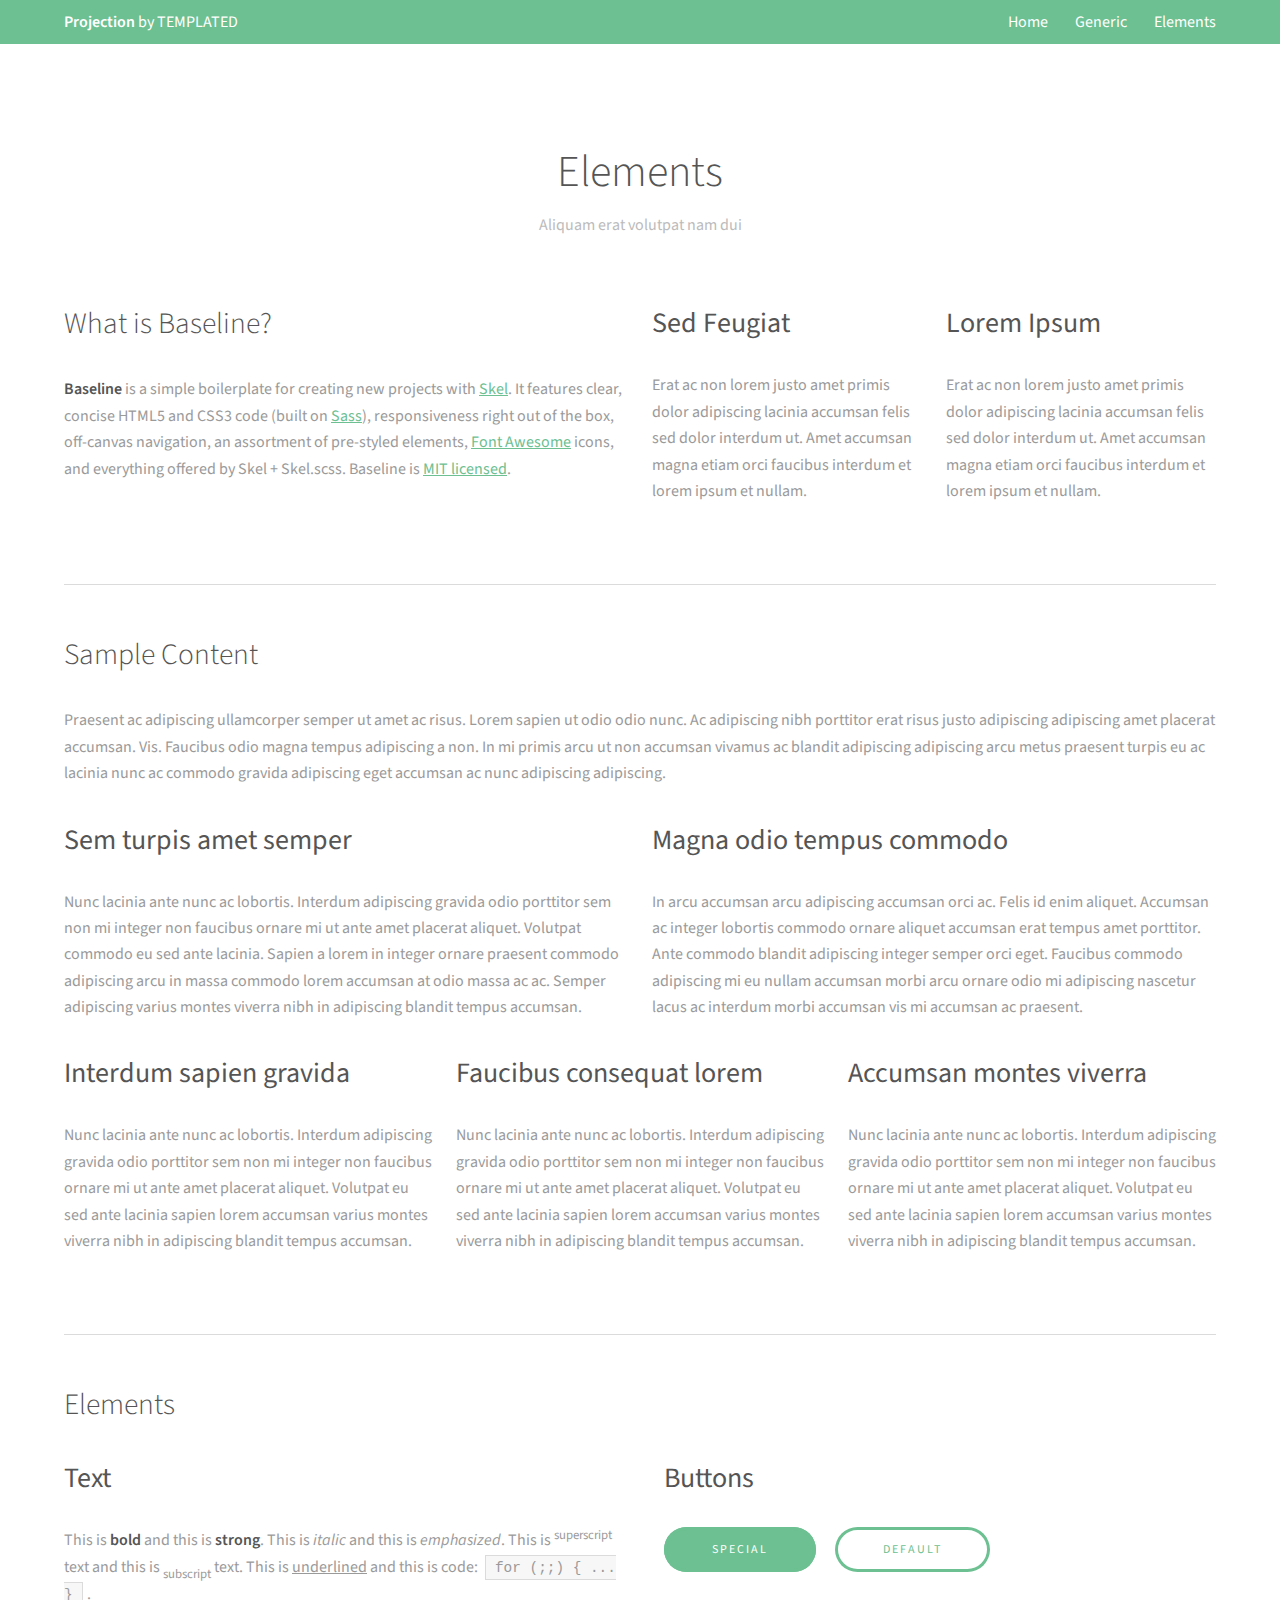
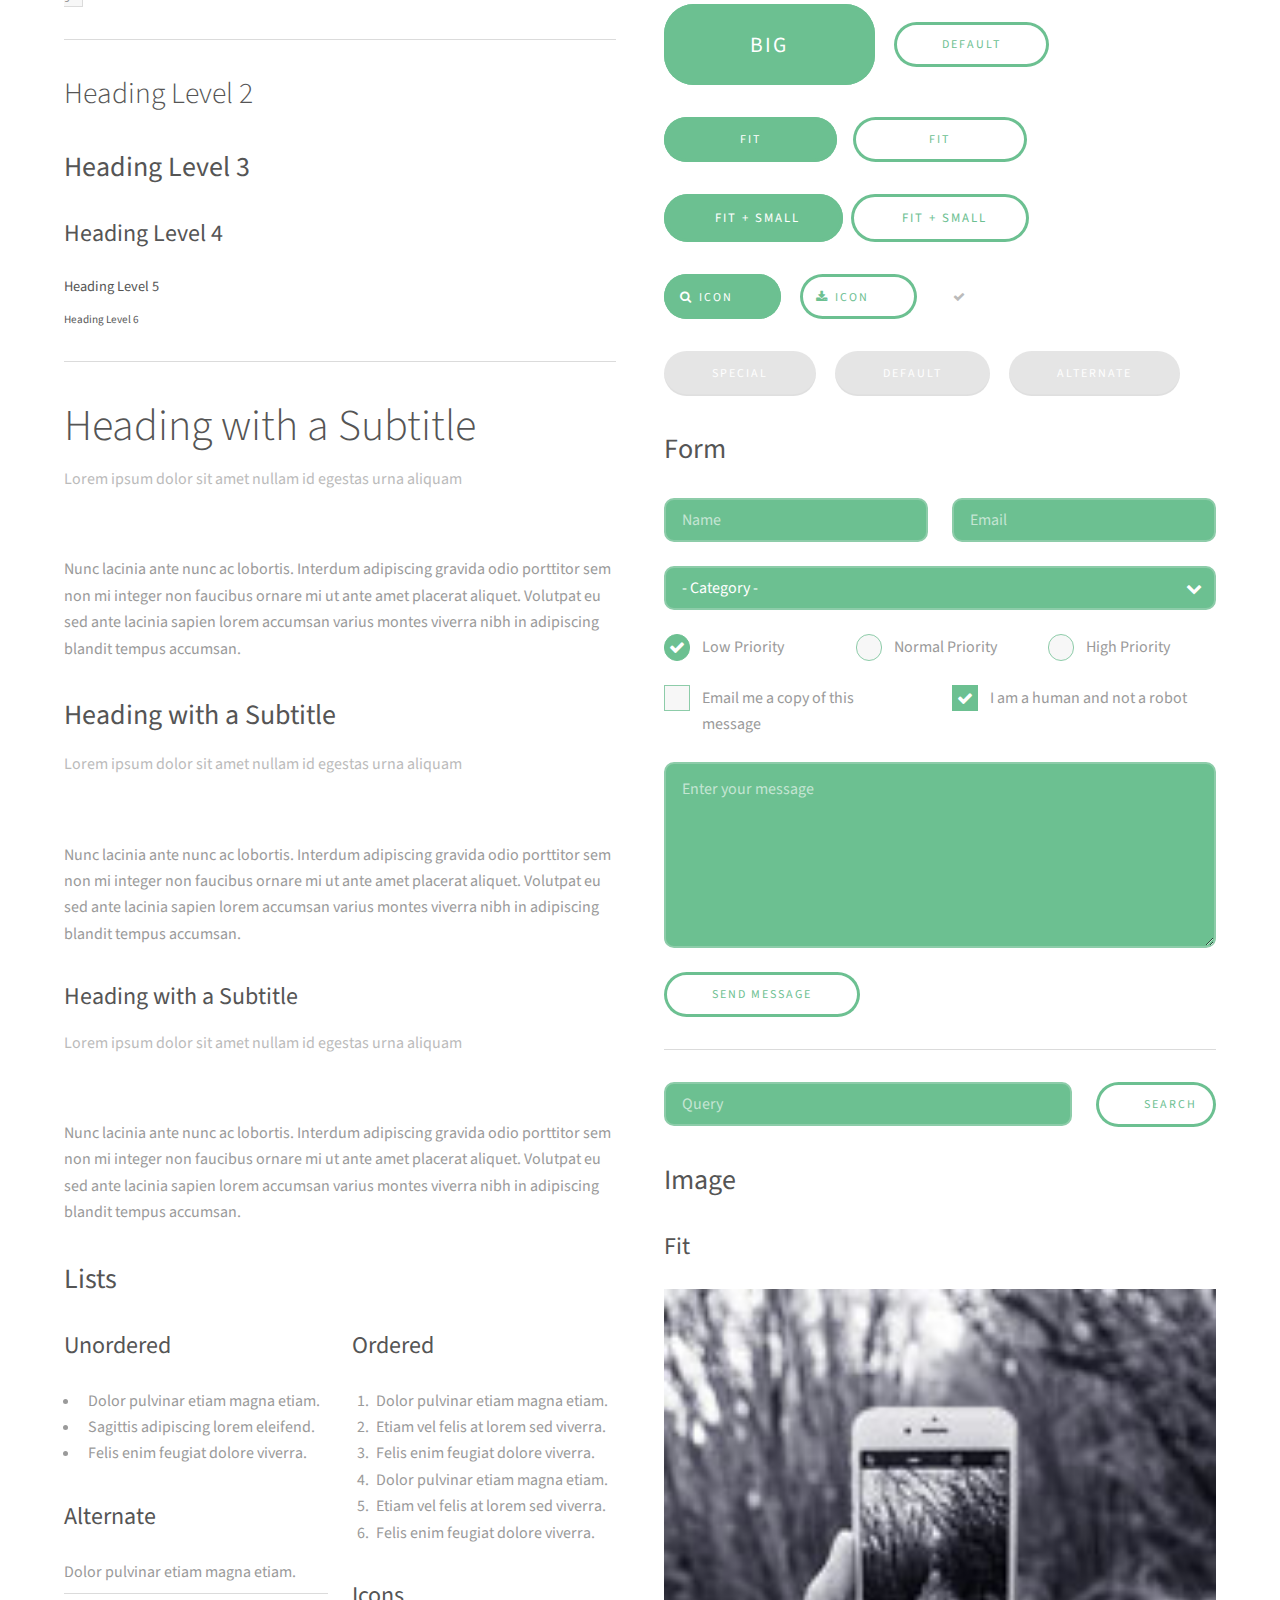
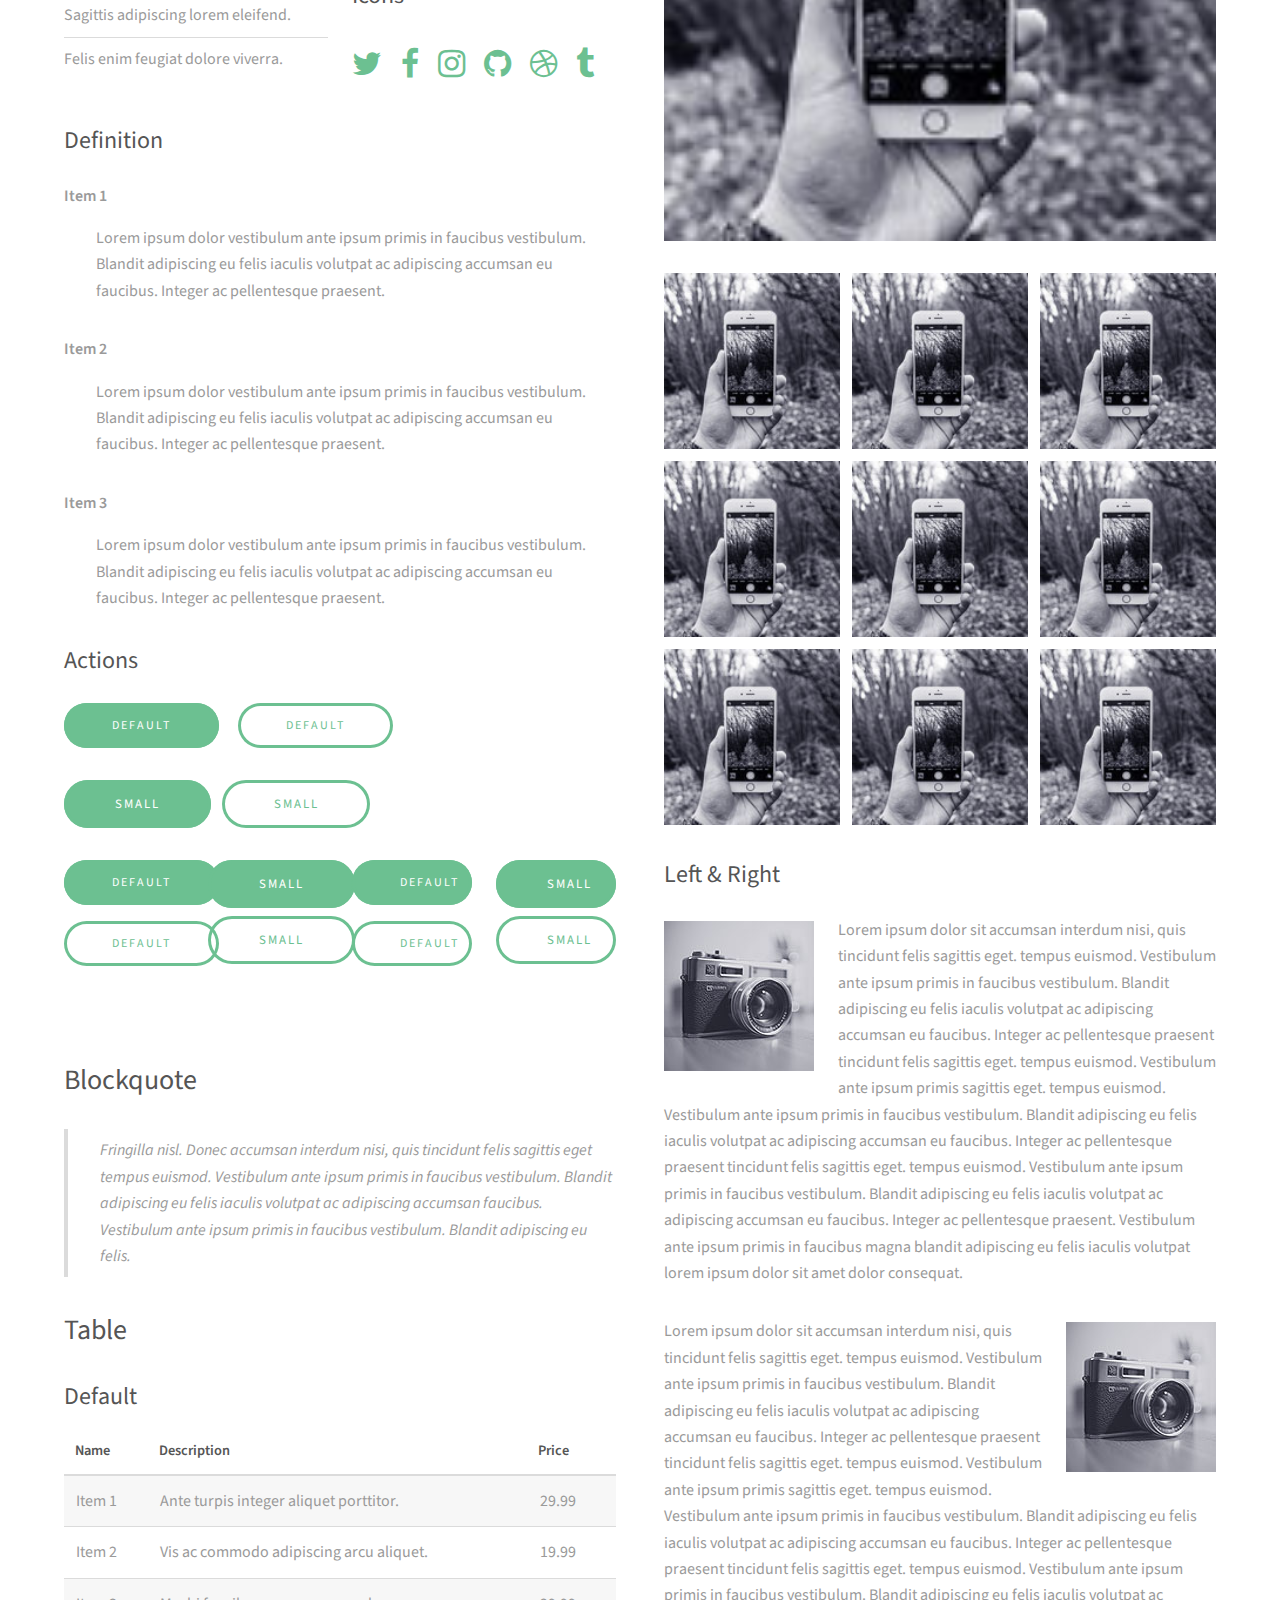
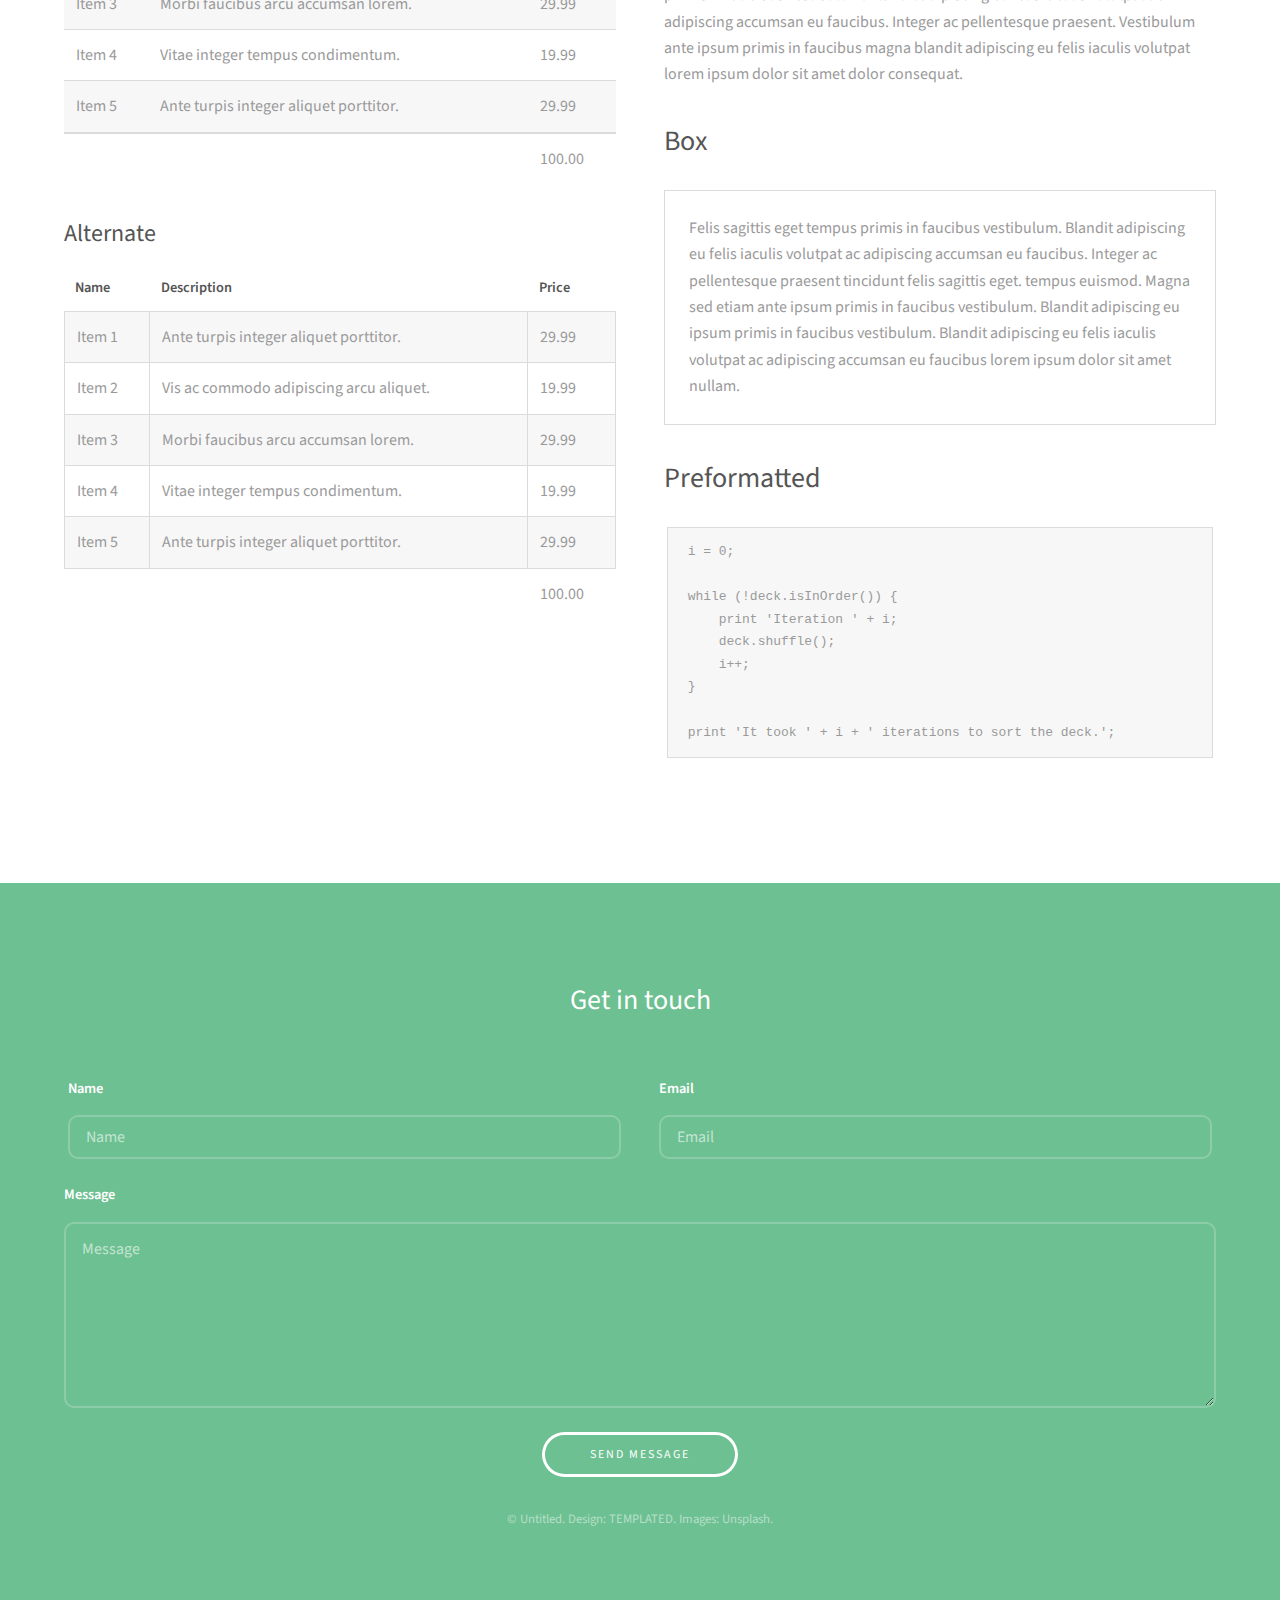
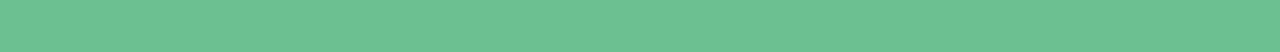
<file: elements.html>
<!DOCTYPE HTML>
<!--
	Projection by TEMPLATED
	templated.co @templatedco
	Released for free under the Creative Commons Attribution 3.0 license (templated.co/license)
-->
<html>
	<head>
		<title>Elements - Projection by TEMPLATED</title>
		<meta charset="utf-8" />
		<meta name="viewport" content="width=device-width, initial-scale=1" />
		<link rel="stylesheet" href="assets/css/main.css" />
	</head>
	<body class="subpage">

		<!-- Header -->
			<header id="header">
				<div class="inner">
					<a href="index.html" class="logo"><strong>Projection</strong> by TEMPLATED</a>
					<nav id="nav">
						<a href="index.html">Home</a>
						<a href="generic.html">Generic</a>
						<a href="elements.html">Elements</a>
					</nav>
					<a href="#navPanel" class="navPanelToggle"><span class="fa fa-bars"></span></a>
				</div>
			</header>

		<!-- Main -->
			<section id="main" class="wrapper">
				<div class="inner">
					<header class="align-center">
						<h2>Elements</h2>
						<p>Aliquam erat volutpat nam dui </p>
					</header>

					<!-- Intro -->
						<div class="row">
							<section class="6u 12u$(medium)">
								<h2>What is Baseline?</h2>
								<p><strong>Baseline</strong> is a simple boilerplate for creating new projects with <a href="http://skel.io">Skel</a>. It features clear, concise HTML5 and CSS3 code (built on <a href="http://sass-lang.com">Sass</a>), responsiveness right out of the box, off-canvas navigation, an assortment of pre-styled elements, <a href="http://fontawesome.io">Font Awesome</a> icons, and everything offered by Skel + Skel.scss. Baseline is <a href="http://skel.io/license">MIT licensed</a>.</p>
							</section>
							<section class="3u 6u(medium) 12u$(small)">
								<h3>Sed Feugiat</h3>
								<p>Erat ac non lorem justo amet primis dolor adipiscing lacinia accumsan felis sed dolor interdum ut. Amet accumsan magna etiam orci faucibus interdum et lorem ipsum et nullam.</p>
							</section>
							<section class="3u$ 6u$(medium) 12u$(small)">
								<h3>Lorem Ipsum</h3>
								<p>Erat ac non lorem justo amet primis dolor adipiscing lacinia accumsan felis sed dolor interdum ut. Amet accumsan magna etiam orci faucibus interdum et lorem ipsum et nullam.</p>
							</section>
						</div>

					<hr class="major" />

					<!-- Content -->
						<h2 id="content">Sample Content</h2>
						<p>Praesent ac adipiscing ullamcorper semper ut amet ac risus. Lorem sapien ut odio odio nunc. Ac adipiscing nibh porttitor erat risus justo adipiscing adipiscing amet placerat accumsan. Vis. Faucibus odio magna tempus adipiscing a non. In mi primis arcu ut non accumsan vivamus ac blandit adipiscing adipiscing arcu metus praesent turpis eu ac lacinia nunc ac commodo gravida adipiscing eget accumsan ac nunc adipiscing adipiscing.</p>
						<div class="row">
							<div class="6u 12u$(small)">
								<h3>Sem turpis amet semper</h3>
								<p>Nunc lacinia ante nunc ac lobortis. Interdum adipiscing gravida odio porttitor sem non mi integer non faucibus ornare mi ut ante amet placerat aliquet. Volutpat commodo eu sed ante lacinia. Sapien a lorem in integer ornare praesent commodo adipiscing arcu in massa commodo lorem accumsan at odio massa ac ac. Semper adipiscing varius montes viverra nibh in adipiscing blandit tempus accumsan.</p>
							</div>
							<div class="6u$ 12u$(small)">
								<h3>Magna odio tempus commodo</h3>
								<p>In arcu accumsan arcu adipiscing accumsan orci ac. Felis id enim aliquet. Accumsan ac integer lobortis commodo ornare aliquet accumsan erat tempus amet porttitor. Ante commodo blandit adipiscing integer semper orci eget. Faucibus commodo adipiscing mi eu nullam accumsan morbi arcu ornare odio mi adipiscing nascetur lacus ac interdum morbi accumsan vis mi accumsan ac praesent.</p>
							</div>
							<!-- Break -->
							<div class="4u 12u$(medium)">
								<h3>Interdum sapien gravida</h3>
								<p>Nunc lacinia ante nunc ac lobortis. Interdum adipiscing gravida odio porttitor sem non mi integer non faucibus ornare mi ut ante amet placerat aliquet. Volutpat eu sed ante lacinia sapien lorem accumsan varius montes viverra nibh in adipiscing blandit tempus accumsan.</p>
							</div>
							<div class="4u 12u$(medium)">
								<h3>Faucibus consequat lorem</h3>
								<p>Nunc lacinia ante nunc ac lobortis. Interdum adipiscing gravida odio porttitor sem non mi integer non faucibus ornare mi ut ante amet placerat aliquet. Volutpat eu sed ante lacinia sapien lorem accumsan varius montes viverra nibh in adipiscing blandit tempus accumsan.</p>
							</div>
							<div class="4u$ 12u$(medium)">
								<h3>Accumsan montes viverra</h3>
								<p>Nunc lacinia ante nunc ac lobortis. Interdum adipiscing gravida odio porttitor sem non mi integer non faucibus ornare mi ut ante amet placerat aliquet. Volutpat eu sed ante lacinia sapien lorem accumsan varius montes viverra nibh in adipiscing blandit tempus accumsan.</p>
							</div>
						</div>

					<hr class="major" />

					<!-- Elements -->
						<h2 id="elements">Elements</h2>
						<div class="row 200%">
							<div class="6u 12u$(medium)">

								<!-- Text stuff -->
									<h3>Text</h3>
									<p>This is <b>bold</b> and this is <strong>strong</strong>. This is <i>italic</i> and this is <em>emphasized</em>.
									This is <sup>superscript</sup> text and this is <sub>subscript</sub> text.
									This is <u>underlined</u> and this is code: <code>for (;;) { ... }</code>.</p>
									<hr />
									<h2>Heading Level 2</h2>
									<h3>Heading Level 3</h3>
									<h4>Heading Level 4</h4>
									<h5>Heading Level 5</h5>
									<h6>Heading Level 6</h6>
									<hr />
									<header>
										<h2>Heading with a Subtitle</h2>
										<p>Lorem ipsum dolor sit amet nullam id egestas urna aliquam</p>
									</header>
									<p>Nunc lacinia ante nunc ac lobortis. Interdum adipiscing gravida odio porttitor sem non mi integer non faucibus ornare mi ut ante amet placerat aliquet. Volutpat eu sed ante lacinia sapien lorem accumsan varius montes viverra nibh in adipiscing blandit tempus accumsan.</p>
									<header>
										<h3>Heading with a Subtitle</h3>
										<p>Lorem ipsum dolor sit amet nullam id egestas urna aliquam</p>
									</header>
									<p>Nunc lacinia ante nunc ac lobortis. Interdum adipiscing gravida odio porttitor sem non mi integer non faucibus ornare mi ut ante amet placerat aliquet. Volutpat eu sed ante lacinia sapien lorem accumsan varius montes viverra nibh in adipiscing blandit tempus accumsan.</p>
									<header>
										<h4>Heading with a Subtitle</h4>
										<p>Lorem ipsum dolor sit amet nullam id egestas urna aliquam</p>
									</header>
									<p>Nunc lacinia ante nunc ac lobortis. Interdum adipiscing gravida odio porttitor sem non mi integer non faucibus ornare mi ut ante amet placerat aliquet. Volutpat eu sed ante lacinia sapien lorem accumsan varius montes viverra nibh in adipiscing blandit tempus accumsan.</p>

								<!-- Lists -->
									<h3>Lists</h3>
									<div class="row">
										<div class="6u 12u$(small)">

											<h4>Unordered</h4>
											<ul>
												<li>Dolor pulvinar etiam magna etiam.</li>
												<li>Sagittis adipiscing lorem eleifend.</li>
												<li>Felis enim feugiat dolore viverra.</li>
											</ul>

											<h4>Alternate</h4>
											<ul class="alt">
												<li>Dolor pulvinar etiam magna etiam.</li>
												<li>Sagittis adipiscing lorem eleifend.</li>
												<li>Felis enim feugiat dolore viverra.</li>
											</ul>

										</div>
										<div class="6u$ 12u$(small)">

											<h4>Ordered</h4>
											<ol>
												<li>Dolor pulvinar etiam magna etiam.</li>
												<li>Etiam vel felis at lorem sed viverra.</li>
												<li>Felis enim feugiat dolore viverra.</li>
												<li>Dolor pulvinar etiam magna etiam.</li>
												<li>Etiam vel felis at lorem sed viverra.</li>
												<li>Felis enim feugiat dolore viverra.</li>
											</ol>

											<h4>Icons</h4>
											<ul class="icons">
												<li><a href="#" class="icon fa-twitter"><span class="label">Twitter</span></a></li>
												<li><a href="#" class="icon fa-facebook"><span class="label">Facebook</span></a></li>
												<li><a href="#" class="icon fa-instagram"><span class="label">Instagram</span></a></li>
												<li><a href="#" class="icon fa-github"><span class="label">Github</span></a></li>
												<li><a href="#" class="icon fa-dribbble"><span class="label">Dribbble</span></a></li>
												<li><a href="#" class="icon fa-tumblr"><span class="label">Tumblr</span></a></li>
											</ul>

										</div>
									</div>
									<h4>Definition</h4>
									<dl>
										<dt>Item 1</dt>
										<dd>
											<p>Lorem ipsum dolor vestibulum ante ipsum primis in faucibus vestibulum. Blandit adipiscing eu felis iaculis volutpat ac adipiscing accumsan eu faucibus. Integer ac pellentesque praesent.</p>
										</dd>
										<dt>Item 2</dt>
										<dd>
											<p>Lorem ipsum dolor vestibulum ante ipsum primis in faucibus vestibulum. Blandit adipiscing eu felis iaculis volutpat ac adipiscing accumsan eu faucibus. Integer ac pellentesque praesent.</p>
										</dd>
										<dt>Item 3</dt>
										<dd>
											<p>Lorem ipsum dolor vestibulum ante ipsum primis in faucibus vestibulum. Blandit adipiscing eu felis iaculis volutpat ac adipiscing accumsan eu faucibus. Integer ac pellentesque praesent.</p>
										</dd>
									</dl>

									<h4>Actions</h4>
									<ul class="actions">
										<li><a href="#" class="button special">Default</a></li>
										<li><a href="#" class="button">Default</a></li>
										<li><a href="#" class="button alt">Default</a></li>
									</ul>
									<ul class="actions small">
										<li><a href="#" class="button special small">Small</a></li>
										<li><a href="#" class="button small">Small</a></li>
										<li><a href="#" class="button alt small">Small</a></li>
									</ul>
									<div class="row">
										<div class="3u 12u$(small)">
											<ul class="actions vertical">
												<li><a href="#" class="button special">Default</a></li>
												<li><a href="#" class="button">Default</a></li>
												<li><a href="#" class="button alt">Default</a></li>
											</ul>
										</div>
										<div class="3u 12u$(small)">
											<ul class="actions vertical small">
												<li><a href="#" class="button special small">Small</a></li>
												<li><a href="#" class="button small">Small</a></li>
												<li><a href="#" class="button alt small">Small</a></li>
											</ul>
										</div>
										<div class="3u 12u$(small)">
											<ul class="actions vertical">
												<li><a href="#" class="button special fit">Default</a></li>
												<li><a href="#" class="button fit">Default</a></li>
												<li><a href="#" class="button alt fit">Default</a></li>
											</ul>
										</div>
										<div class="3u$ 12u$(small)">
											<ul class="actions vertical small">
												<li><a href="#" class="button special small fit">Small</a></li>
												<li><a href="#" class="button small fit">Small</a></li>
												<li><a href="#" class="button alt small fit">Small</a></li>
											</ul>
										</div>
									</div>

								<!-- Blockquote -->
									<h3>Blockquote</h3>
									<blockquote>Fringilla nisl. Donec accumsan interdum nisi, quis tincidunt felis sagittis eget tempus euismod. Vestibulum ante ipsum primis in faucibus vestibulum. Blandit adipiscing eu felis iaculis volutpat ac adipiscing accumsan faucibus. Vestibulum ante ipsum primis in faucibus vestibulum. Blandit adipiscing eu felis.</blockquote>

								<!-- Table -->
									<h3>Table</h3>

									<h4>Default</h4>
									<div class="table-wrapper">
										<table>
											<thead>
												<tr>
													<th>Name</th>
													<th>Description</th>
													<th>Price</th>
												</tr>
											</thead>
											<tbody>
												<tr>
													<td>Item 1</td>
													<td>Ante turpis integer aliquet porttitor.</td>
													<td>29.99</td>
												</tr>
												<tr>
													<td>Item 2</td>
													<td>Vis ac commodo adipiscing arcu aliquet.</td>
													<td>19.99</td>
												</tr>
												<tr>
													<td>Item 3</td>
													<td> Morbi faucibus arcu accumsan lorem.</td>
													<td>29.99</td>
												</tr>
												<tr>
													<td>Item 4</td>
													<td>Vitae integer tempus condimentum.</td>
													<td>19.99</td>
												</tr>
												<tr>
													<td>Item 5</td>
													<td>Ante turpis integer aliquet porttitor.</td>
													<td>29.99</td>
												</tr>
											</tbody>
											<tfoot>
												<tr>
													<td colspan="2"></td>
													<td>100.00</td>
												</tr>
											</tfoot>
										</table>
									</div>

									<h4>Alternate</h4>
									<div class="table-wrapper">
										<table class="alt">
											<thead>
												<tr>
													<th>Name</th>
													<th>Description</th>
													<th>Price</th>
												</tr>
											</thead>
											<tbody>
												<tr>
													<td>Item 1</td>
													<td>Ante turpis integer aliquet porttitor.</td>
													<td>29.99</td>
												</tr>
												<tr>
													<td>Item 2</td>
													<td>Vis ac commodo adipiscing arcu aliquet.</td>
													<td>19.99</td>
												</tr>
												<tr>
													<td>Item 3</td>
													<td> Morbi faucibus arcu accumsan lorem.</td>
													<td>29.99</td>
												</tr>
												<tr>
													<td>Item 4</td>
													<td>Vitae integer tempus condimentum.</td>
													<td>19.99</td>
												</tr>
												<tr>
													<td>Item 5</td>
													<td>Ante turpis integer aliquet porttitor.</td>
													<td>29.99</td>
												</tr>
											</tbody>
											<tfoot>
												<tr>
													<td colspan="2"></td>
													<td>100.00</td>
												</tr>
											</tfoot>
										</table>
									</div>

							</div>
							<div class="6u$ 12u$(medium)">

								<!-- Buttons -->
									<h3>Buttons</h3>
									<ul class="actions">
										<li><a href="#" class="button special">Special</a></li>
										<li><a href="#" class="button">Default</a></li>
										<li><a href="#" class="button alt">Alternate</a></li>
									</ul>
									<ul class="actions">
										<li><a href="#" class="button special big">Big</a></li>
										<li><a href="#" class="button">Default</a></li>
										<li><a href="#" class="button alt small">Small</a></li>
									</ul>
									<ul class="actions fit">
										<li><a href="#" class="button special fit">Fit</a></li>
										<li><a href="#" class="button fit">Fit</a></li>
										<li><a href="#" class="button alt fit">Fit</a></li>
									</ul>
									<ul class="actions fit small">
										<li><a href="#" class="button special fit small">Fit + Small</a></li>
										<li><a href="#" class="button fit small">Fit + Small</a></li>
										<li><a href="#" class="button alt fit small">Fit + Small</a></li>
									</ul>
									<ul class="actions">
										<li><a href="#" class="button special icon fa-search">Icon</a></li>
										<li><a href="#" class="button icon fa-download">Icon</a></li>
										<li><a href="#" class="button alt icon fa-check">Icon</a></li>
									</ul>
									<ul class="actions">
										<li><span class="button special disabled">Special</span></li>
										<li><span class="button disabled">Default</span></li>
										<li><span class="button alt disabled">Alternate</span></li>
									</ul>

								<!-- Form -->
									<h3>Form</h3>

									<form method="post" action="#">
										<div class="row uniform">
											<div class="6u 12u$(xsmall)">
												<input type="text" name="demo-name" id="demo-name" value="" placeholder="Name" />
											</div>
											<div class="6u$ 12u$(xsmall)">
												<input type="email" name="demo-email" id="demo-email" value="" placeholder="Email" />
											</div>
											<!-- Break -->
											<div class="12u$">
												<div class="select-wrapper">
													<select name="demo-category" id="demo-category">
														<option value="">- Category -</option>
														<option value="1">Manufacturing</option>
														<option value="1">Shipping</option>
														<option value="1">Administration</option>
														<option value="1">Human Resources</option>
													</select>
												</div>
											</div>
											<!-- Break -->
											<div class="4u 12u$(small)">
												<input type="radio" id="demo-priority-low" name="demo-priority" checked>
												<label for="demo-priority-low">Low Priority</label>
											</div>
											<div class="4u 12u$(small)">
												<input type="radio" id="demo-priority-normal" name="demo-priority">
												<label for="demo-priority-normal">Normal Priority</label>
											</div>
											<div class="4u$ 12u$(small)">
												<input type="radio" id="demo-priority-high" name="demo-priority">
												<label for="demo-priority-high">High Priority</label>
											</div>
											<!-- Break -->
											<div class="6u 12u$(small)">
												<input type="checkbox" id="demo-copy" name="demo-copy">
												<label for="demo-copy">Email me a copy of this message</label>
											</div>
											<div class="6u$ 12u$(small)">
												<input type="checkbox" id="demo-human" name="demo-human" checked>
												<label for="demo-human">I am a human and not a robot</label>
											</div>
											<!-- Break -->
											<div class="12u$">
												<textarea name="demo-message" id="demo-message" placeholder="Enter your message" rows="6"></textarea>
											</div>
											<!-- Break -->
											<div class="12u$">
												<ul class="actions">
													<li><input type="submit" value="Send Message" /></li>
													<li><input type="reset" value="Reset" class="alt" /></li>
												</ul>
											</div>
										</div>
									</form>

									<hr />

									<form method="post" action="#">
										<div class="row uniform">
											<div class="9u 12u$(small)">
												<input type="text" name="query" id="query" value="" placeholder="Query" />
											</div>
											<div class="3u$ 12u$(small)">
												<input type="submit" value="Search" class="fit" />
											</div>
										</div>
									</form>

								<!-- Image -->
									<h3>Image</h3>

									<h4>Fit</h4>
									<span class="image fit"><img src="images/pic01.jpg" alt="" /></span>
									<div class="box alt">
										<div class="row 50% uniform">
											<div class="4u"><span class="image fit"><img src="images/pic01.jpg" alt="" /></span></div>
											<div class="4u"><span class="image fit"><img src="images/pic01.jpg" alt="" /></span></div>
											<div class="4u$"><span class="image fit"><img src="images/pic01.jpg" alt="" /></span></div>
											<!-- Break -->
											<div class="4u"><span class="image fit"><img src="images/pic01.jpg" alt="" /></span></div>
											<div class="4u"><span class="image fit"><img src="images/pic01.jpg" alt="" /></span></div>
											<div class="4u$"><span class="image fit"><img src="images/pic01.jpg" alt="" /></span></div>
											<!-- Break -->
											<div class="4u"><span class="image fit"><img src="images/pic01.jpg" alt="" /></span></div>
											<div class="4u"><span class="image fit"><img src="images/pic01.jpg" alt="" /></span></div>
											<div class="4u$"><span class="image fit"><img src="images/pic01.jpg" alt="" /></span></div>
										</div>
									</div>

									<h4>Left &amp; Right</h4>
									<p><span class="image left"><img src="images/pic02.jpg" alt="" /></span>Lorem ipsum dolor sit accumsan interdum nisi, quis tincidunt felis sagittis eget. tempus euismod. Vestibulum ante ipsum primis in faucibus vestibulum. Blandit adipiscing eu felis iaculis volutpat ac adipiscing accumsan eu faucibus. Integer ac pellentesque praesent tincidunt felis sagittis eget. tempus euismod. Vestibulum ante ipsum primis sagittis eget. tempus euismod. Vestibulum ante ipsum primis in faucibus vestibulum. Blandit adipiscing eu felis iaculis volutpat ac adipiscing accumsan eu faucibus. Integer ac pellentesque praesent tincidunt felis sagittis eget. tempus euismod. Vestibulum ante ipsum primis in faucibus vestibulum. Blandit adipiscing eu felis iaculis volutpat ac adipiscing accumsan eu faucibus. Integer ac pellentesque praesent. Vestibulum ante ipsum primis in faucibus magna blandit adipiscing eu felis iaculis volutpat lorem ipsum dolor sit amet dolor consequat.</p>
									<p><span class="image right"><img src="images/pic02.jpg" alt="" /></span>Lorem ipsum dolor sit accumsan interdum nisi, quis tincidunt felis sagittis eget. tempus euismod. Vestibulum ante ipsum primis in faucibus vestibulum. Blandit adipiscing eu felis iaculis volutpat ac adipiscing accumsan eu faucibus. Integer ac pellentesque praesent tincidunt felis sagittis eget. tempus euismod. Vestibulum ante ipsum primis sagittis eget. tempus euismod. Vestibulum ante ipsum primis in faucibus vestibulum. Blandit adipiscing eu felis iaculis volutpat ac adipiscing accumsan eu faucibus. Integer ac pellentesque praesent tincidunt felis sagittis eget. tempus euismod. Vestibulum ante ipsum primis in faucibus vestibulum. Blandit adipiscing eu felis iaculis volutpat ac adipiscing accumsan eu faucibus. Integer ac pellentesque praesent. Vestibulum ante ipsum primis in faucibus magna blandit adipiscing eu felis iaculis volutpat lorem ipsum dolor sit amet dolor consequat.</p>

								<!-- Box -->
									<h3>Box</h3>
									<div class="box">
										<p>Felis sagittis eget tempus primis in faucibus vestibulum. Blandit adipiscing eu felis iaculis volutpat ac adipiscing accumsan eu faucibus. Integer ac pellentesque praesent tincidunt felis sagittis eget. tempus euismod. Magna sed etiam ante ipsum primis in faucibus vestibulum. Blandit adipiscing eu ipsum primis in faucibus vestibulum. Blandit adipiscing eu felis iaculis volutpat ac adipiscing accumsan eu faucibus lorem ipsum dolor sit amet nullam.</p>
									</div>

								<!-- Preformatted Code -->
									<h3>Preformatted</h3>
									<pre><code>i = 0;

while (!deck.isInOrder()) {
    print 'Iteration ' + i;
    deck.shuffle();
    i++;
}

print 'It took ' + i + ' iterations to sort the deck.';
</code></pre>

						</div>
					</div>

				</div>

			</section>

		<!-- Footer -->
			<footer id="footer">
				<div class="inner">

					<h3>Get in touch</h3>

					<form action="#" method="post">

						<div class="field half first">
							<label for="name">Name</label>
							<input name="name" id="name" type="text" placeholder="Name">
						</div>
						<div class="field half">
							<label for="email">Email</label>
							<input name="email" id="email" type="email" placeholder="Email">
						</div>
						<div class="field">
							<label for="message">Message</label>
							<textarea name="message" id="message" rows="6" placeholder="Message"></textarea>
						</div>
						<ul class="actions">
							<li><input value="Send Message" class="button alt" type="submit"></li>
						</ul>
					</form>

					<div class="copyright">
						&copy; Untitled. Design: <a href="https://templated.co">TEMPLATED</a>. Images: <a href="https://unsplash.com">Unsplash</a>.
					</div>

				</div>
			</footer>

		<!-- Scripts -->
			<script src="assets/js/jquery.min.js"></script>
			<script src="assets/js/skel.min.js"></script>
			<script src="assets/js/util.js"></script>
			<script src="assets/js/main.js"></script>

	</body>
</html>
</file>
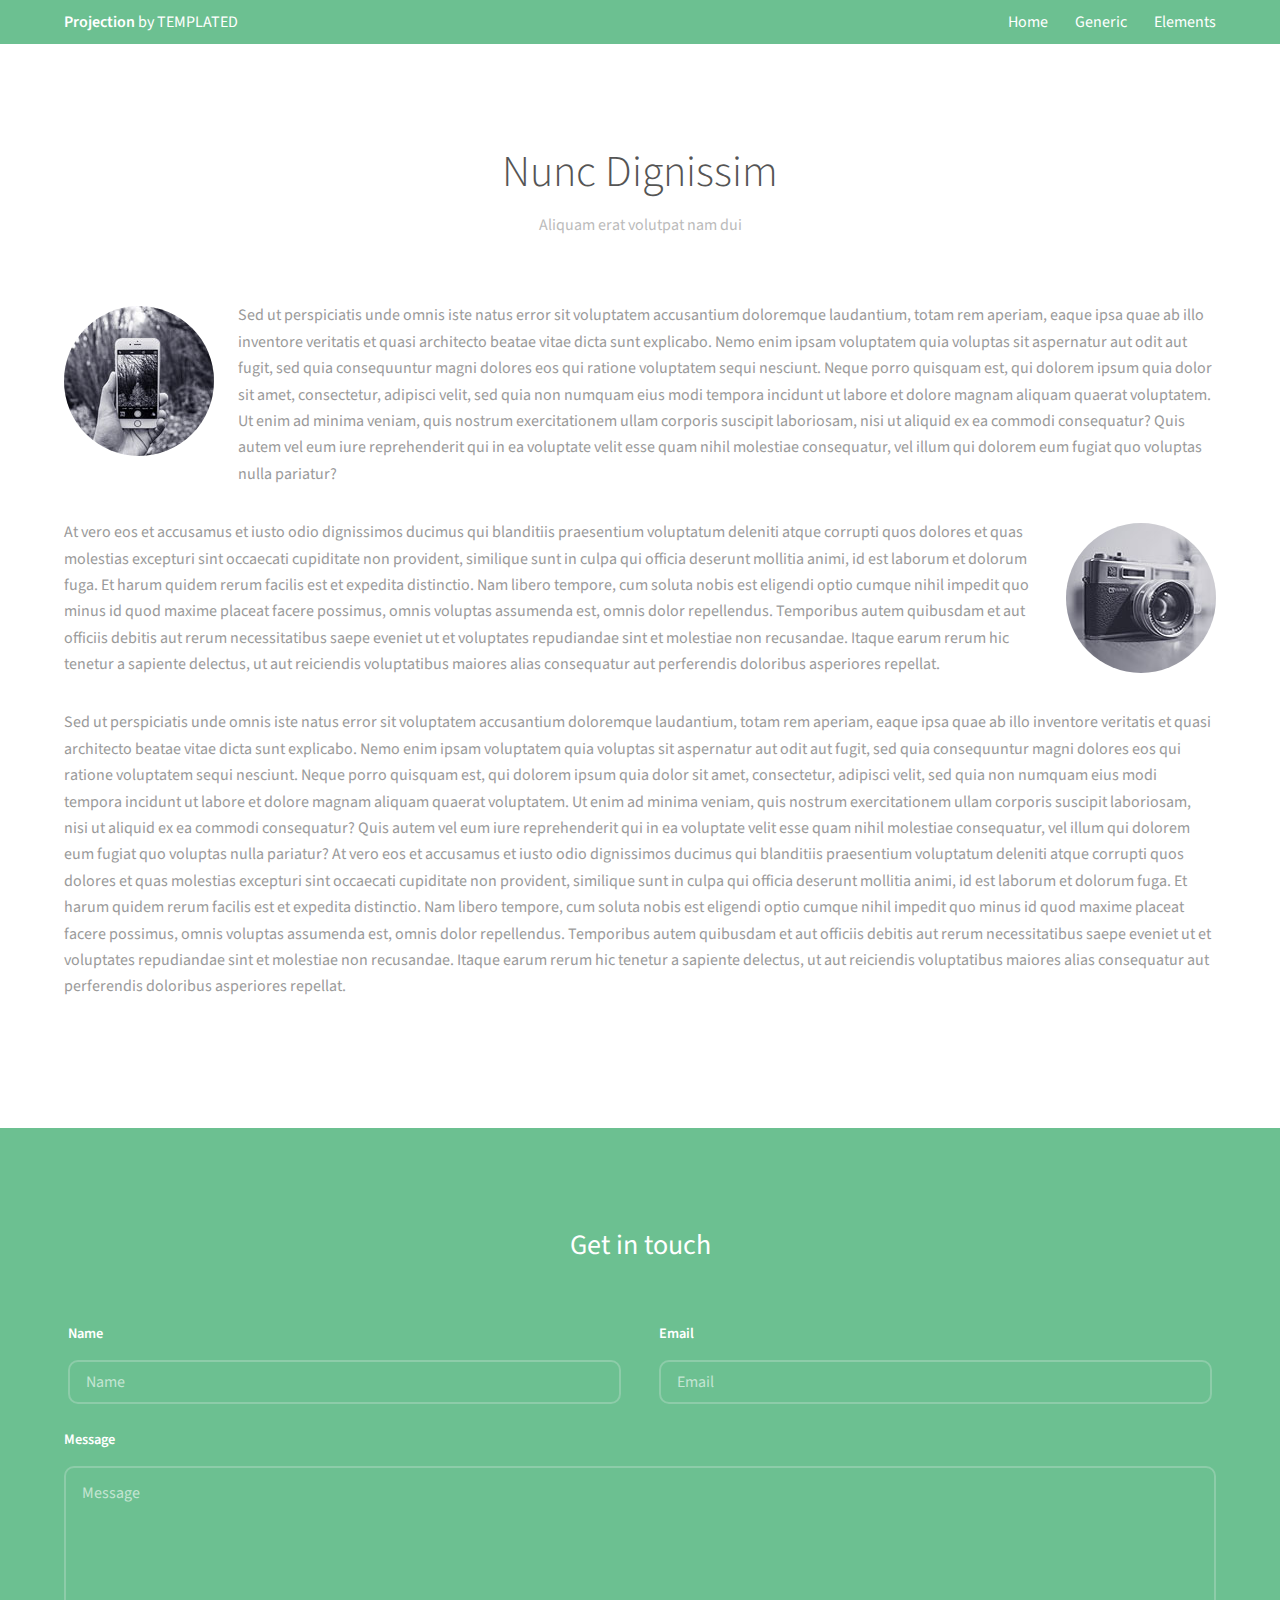
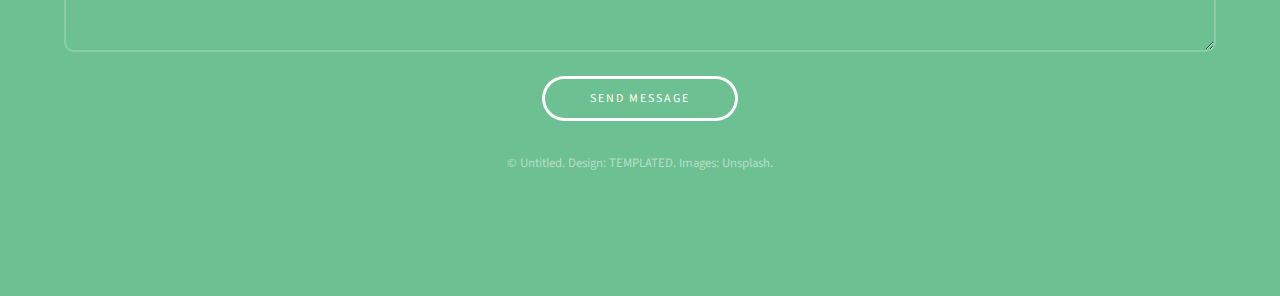
<file: generic.html>
<!DOCTYPE HTML>
<!--
	Projection by TEMPLATED
	templated.co @templatedco
	Released for free under the Creative Commons Attribution 3.0 license (templated.co/license)
-->
<html>
	<head>
		<title>Generic - Projection by TEMPLATED</title>
		<meta charset="utf-8" />
		<meta name="viewport" content="width=device-width, initial-scale=1" />
		<link rel="stylesheet" href="assets/css/main.css" />
	</head>
	<body class="subpage">

		<!-- Header -->
			<header id="header">
				<div class="inner">
					<a href="index.html" class="logo"><strong>Projection</strong> by TEMPLATED</a>
					<nav id="nav">
						<a href="index.html">Home</a>
						<a href="generic.html">Generic</a>
						<a href="elements.html">Elements</a>
					</nav>
					<a href="#navPanel" class="navPanelToggle"><span class="fa fa-bars"></span></a>
				</div>
			</header>

		<!-- Three -->
			<section id="three" class="wrapper">
				<div class="inner">
					<header class="align-center">
						<h2>Nunc Dignissim</h2>
						<p>Aliquam erat volutpat nam dui </p>
					</header>
					<div class="image round left">
						<img src="images/pic01.jpg" alt="Pic 01" />
					</div>
					<p>Sed ut perspiciatis unde omnis iste natus error sit voluptatem accusantium doloremque laudantium, totam rem aperiam, eaque ipsa quae ab illo inventore veritatis et quasi architecto beatae vitae dicta sunt explicabo. Nemo enim ipsam voluptatem quia voluptas sit aspernatur aut odit aut fugit, sed quia consequuntur magni dolores eos qui ratione voluptatem sequi nesciunt. Neque porro quisquam est, qui dolorem ipsum quia dolor sit amet, consectetur, adipisci velit, sed quia non numquam eius modi tempora incidunt ut labore et dolore magnam aliquam quaerat voluptatem. Ut enim ad minima veniam, quis nostrum exercitationem ullam corporis suscipit laboriosam, nisi ut aliquid ex ea commodi consequatur? Quis autem vel eum iure reprehenderit qui in ea voluptate velit esse quam nihil molestiae consequatur, vel illum qui dolorem eum fugiat quo voluptas nulla pariatur?</p>

					<div class="image round right">
						<img src="images/pic02.jpg" alt="Pic 02" />
					</div>
					<p>At vero eos et accusamus et iusto odio dignissimos ducimus qui blanditiis praesentium voluptatum deleniti atque corrupti quos dolores et quas molestias excepturi sint occaecati cupiditate non provident, similique sunt in culpa qui officia deserunt mollitia animi, id est laborum et dolorum fuga. Et harum quidem rerum facilis est et expedita distinctio. Nam libero tempore, cum soluta nobis est eligendi optio cumque nihil impedit quo minus id quod maxime placeat facere possimus, omnis voluptas assumenda est, omnis dolor repellendus. Temporibus autem quibusdam et aut officiis debitis aut rerum necessitatibus saepe eveniet ut et voluptates repudiandae sint et molestiae non recusandae. Itaque earum rerum hic tenetur a sapiente delectus, ut aut reiciendis voluptatibus maiores alias consequatur aut perferendis doloribus asperiores repellat.</p>

					<p>Sed ut perspiciatis unde omnis iste natus error sit voluptatem accusantium doloremque laudantium, totam rem aperiam, eaque ipsa quae ab illo inventore veritatis et quasi architecto beatae vitae dicta sunt explicabo. Nemo enim ipsam voluptatem quia voluptas sit aspernatur aut odit aut fugit, sed quia consequuntur magni dolores eos qui ratione voluptatem sequi nesciunt. Neque porro quisquam est, qui dolorem ipsum quia dolor sit amet, consectetur, adipisci velit, sed quia non numquam eius modi tempora incidunt ut labore et dolore magnam aliquam quaerat voluptatem. Ut enim ad minima veniam, quis nostrum exercitationem ullam corporis suscipit laboriosam, nisi ut aliquid ex ea commodi consequatur? Quis autem vel eum iure reprehenderit qui in ea voluptate velit esse quam nihil molestiae consequatur, vel illum qui dolorem eum fugiat quo voluptas nulla pariatur? At vero eos et accusamus et iusto odio dignissimos ducimus qui blanditiis praesentium voluptatum deleniti atque corrupti quos dolores et quas molestias excepturi sint occaecati cupiditate non provident, similique sunt in culpa qui officia deserunt mollitia animi, id est laborum et dolorum fuga. Et harum quidem rerum facilis est et expedita distinctio. Nam libero tempore, cum soluta nobis est eligendi optio cumque nihil impedit quo minus id quod maxime placeat facere possimus, omnis voluptas assumenda est, omnis dolor repellendus. Temporibus autem quibusdam et aut officiis debitis aut rerum necessitatibus saepe eveniet ut et voluptates repudiandae sint et molestiae non recusandae. Itaque earum rerum hic tenetur a sapiente delectus, ut aut reiciendis voluptatibus maiores alias consequatur aut perferendis doloribus asperiores repellat.</p>

				</div>
			</section>

		<!-- Footer -->
			<footer id="footer">
				<div class="inner">

					<h3>Get in touch</h3>

					<form action="#" method="post">

						<div class="field half first">
							<label for="name">Name</label>
							<input name="name" id="name" type="text" placeholder="Name">
						</div>
						<div class="field half">
							<label for="email">Email</label>
							<input name="email" id="email" type="email" placeholder="Email">
						</div>
						<div class="field">
							<label for="message">Message</label>
							<textarea name="message" id="message" rows="6" placeholder="Message"></textarea>
						</div>
						<ul class="actions">
							<li><input value="Send Message" class="button alt" type="submit"></li>
						</ul>
					</form>

					<div class="copyright">
						&copy; Untitled. Design: <a href="https://templated.co">TEMPLATED</a>. Images: <a href="https://unsplash.com">Unsplash</a>.
					</div>

				</div>
			</footer>

		<!-- Scripts -->
			<script src="assets/js/jquery.min.js"></script>
			<script src="assets/js/skel.min.js"></script>
			<script src="assets/js/util.js"></script>
			<script src="assets/js/main.js"></script>

	</body>
</html>
</file>
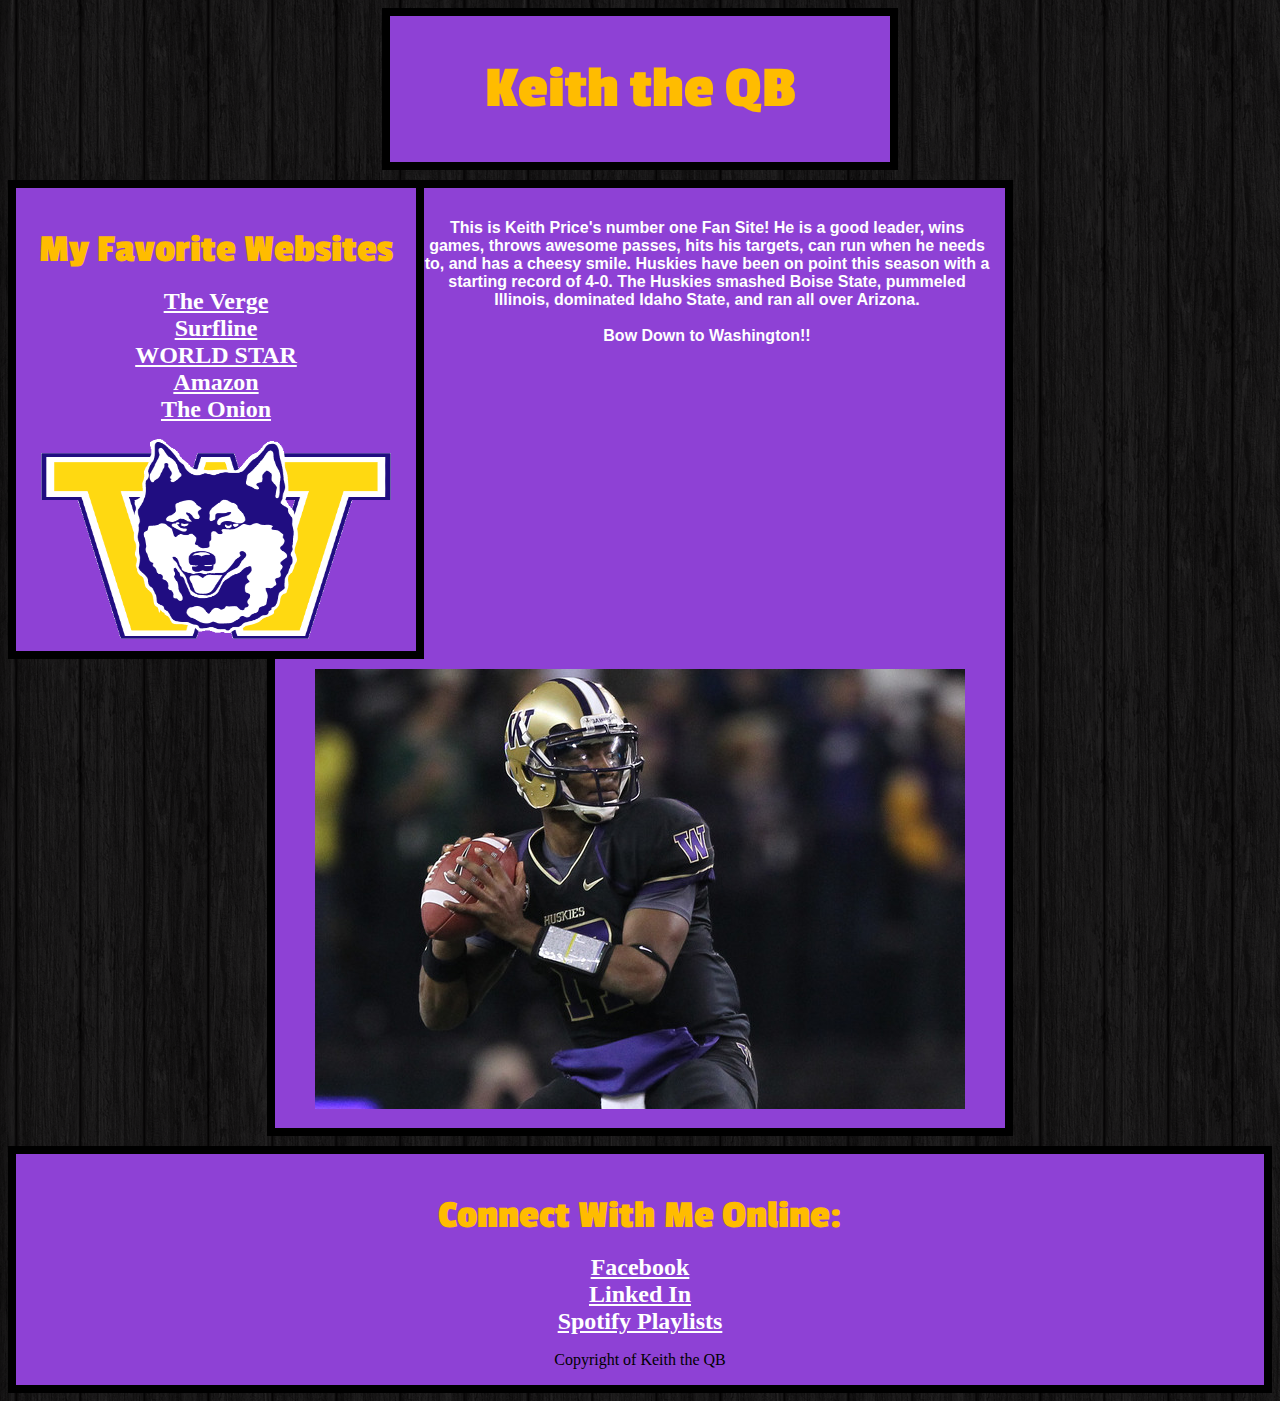
<file: introToCss.html>
<!DOCTYPE html>
	<head> 
		<title> Keith the QB  </title>
		<link rel="stylesheet" type="text/css" href="test.css" />
		<link href='http://fonts.googleapis.com/css?family=Passion+One' rel='stylesheet' type='text/css'>
	</head>

	<body>
		<div id = "Header">
			<h1> Keith the QB </h1>
		</div>
		
		<div id = "LeftNav">
			<h3> My Favorite Websites </h3>
			<ul>
				<li><a href="https://www.theverge.com">The Verge</a></li>
				<li><a href="https://www.surfline.com">Surfline</a></li>
				<li><a href="https://www.worldstarhiphop">WORLD STAR</a></li>
				<li><a href="https://www.amazon.com">Amazon</a></li>
				<li><a href="https://www.theonion.com">The Onion</a></li>
			</ul>
			<img src="icon.gif" width="350px" height="200px">
		</div>
		
		<div id = "Content">
			<p> This is Keith Price's number one Fan Site! He is a good leader, wins games, throws awesome passes, hits his targets, can run when he needs to, and has a cheesy smile. Huskies have been on point this season with a starting record of 4-0. The Huskies smashed Boise State, pummeled Illinois, dominated Idaho State, and ran all over Arizona. <br /><br /> <span id="bow">Bow Down to Washington!!</span></p>
			<img src="price.jpg">
		</div>
		
		<div id = "Footer">
			<h3>Connect With Me Online:</h3>
			<ul>
				<li><a href="https://www.Facebook.com">Facebook</a></li>
				<li><a href="https://www.Linkedin.com">Linked In</a></li>
				<li><a href="https://www.Spotify.com">Spotify Playlists</a></li>
			</ul>
			<p>Copyright of Keith the QB</p>
		</div>

	</body>

</html>
</file>
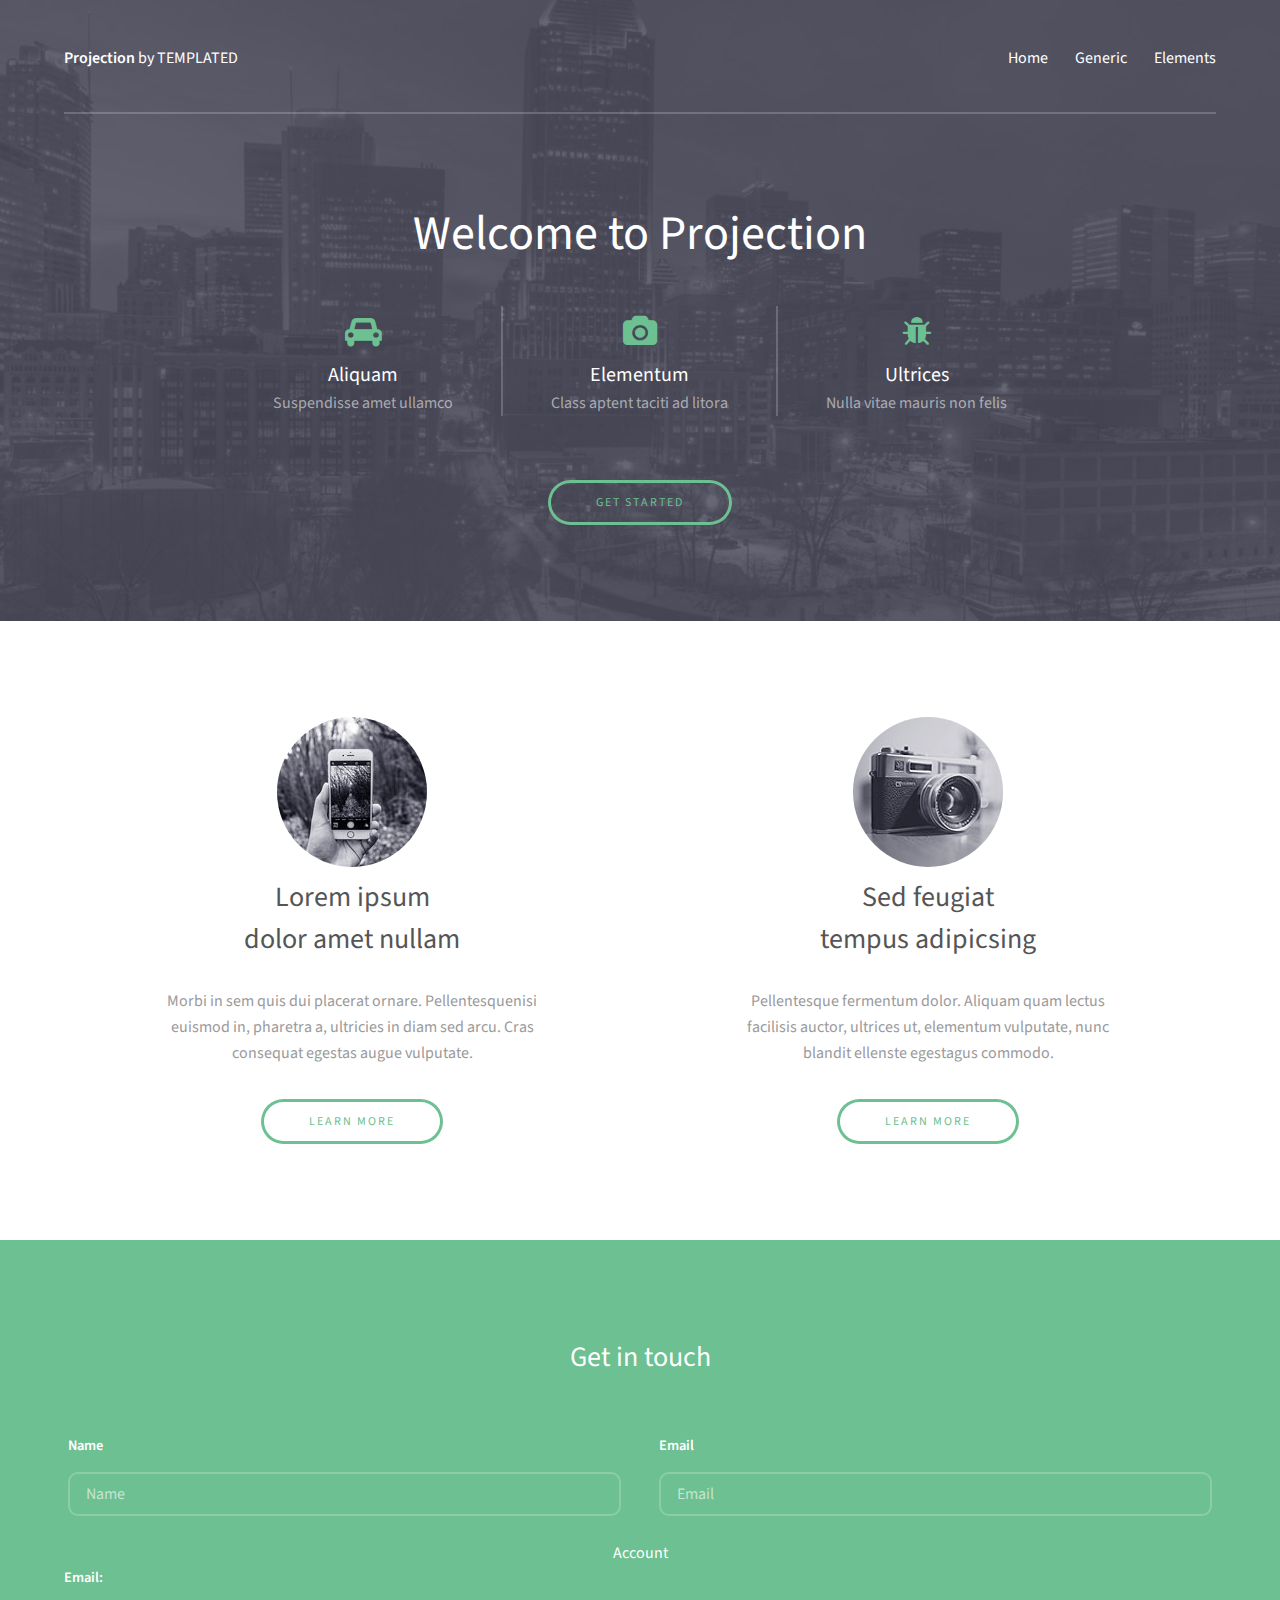
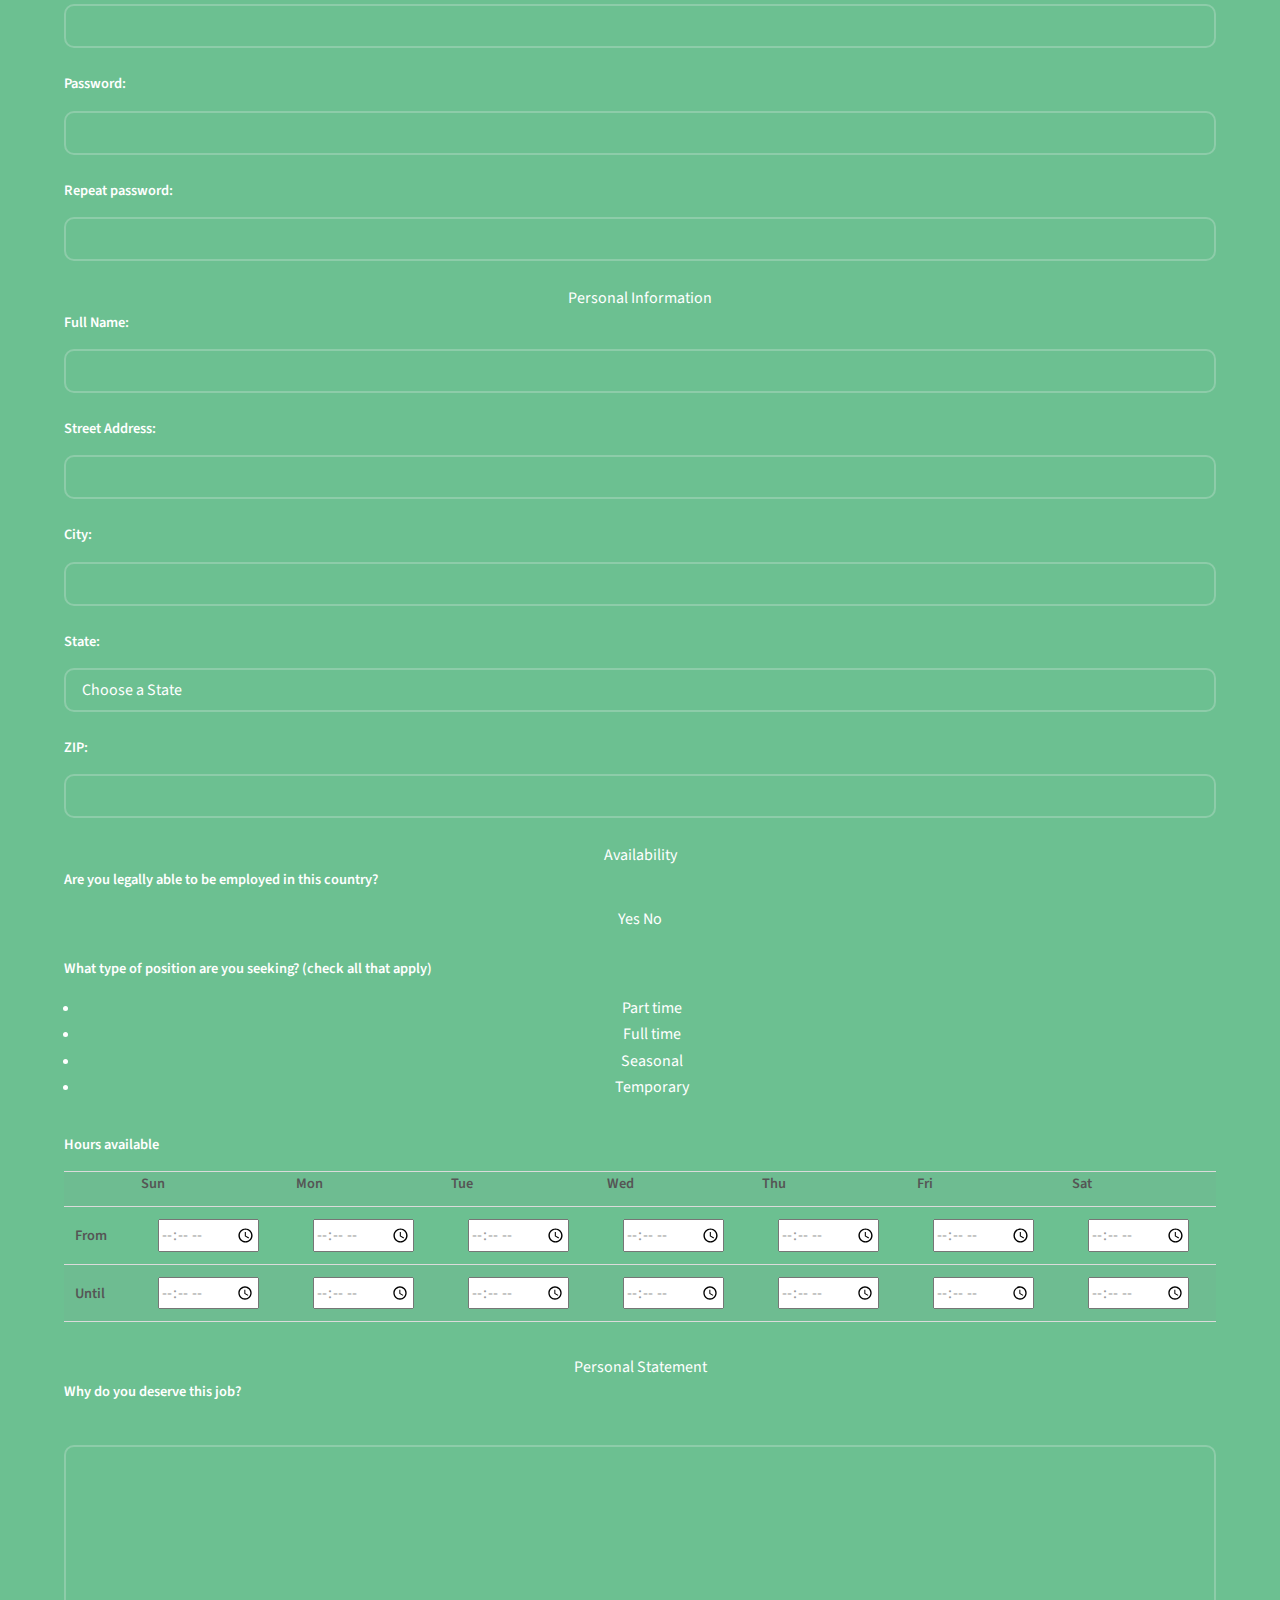
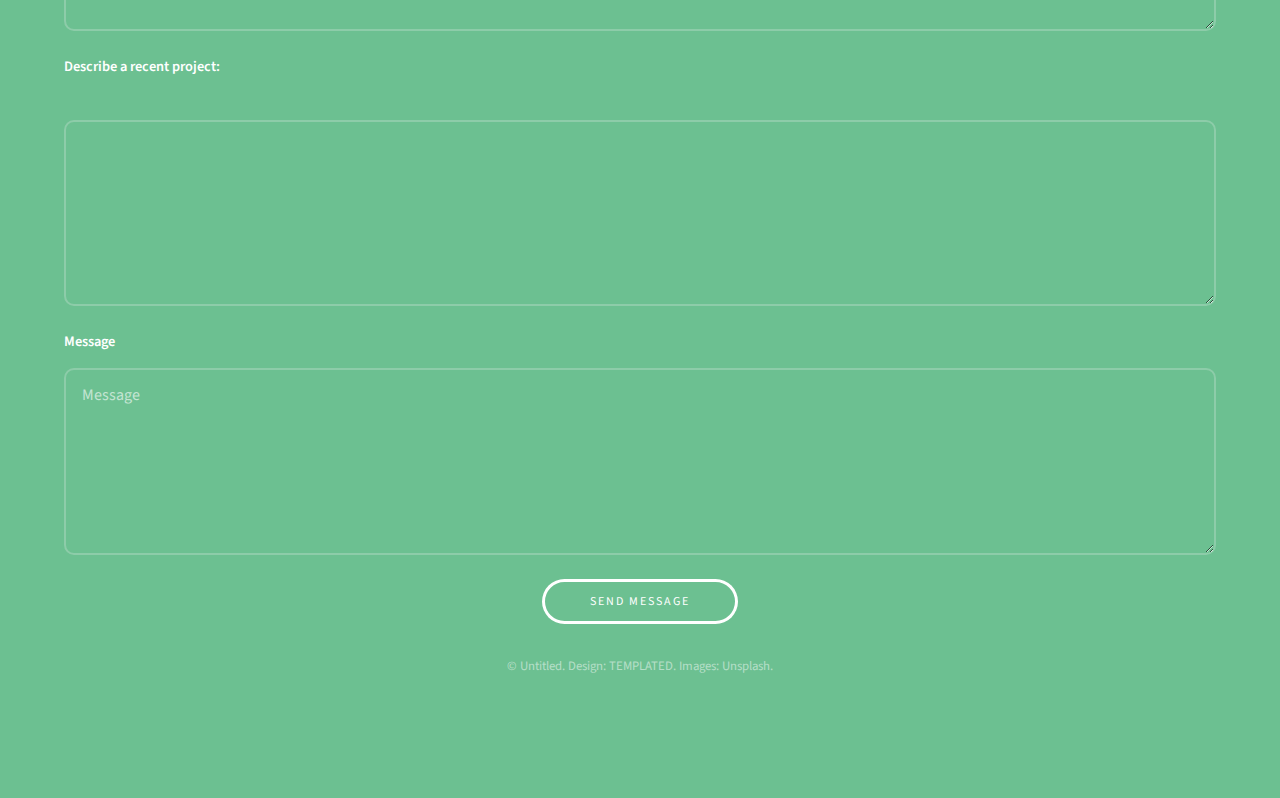
<file: jobApplicationForm.html>
<!DOCTYPE HTML>
<!--
	Projection by TEMPLATED
	templated.co @templatedco
	Released for free under the Creative Commons Attribution 3.0 license (templated.co/license)
-->
<html>
	<head>
		<title>Projection by TEMPLATED</title>
		<meta charset="utf-8" />
		<meta name="viewport" content="width=device-width, initial-scale=1" />
		<link rel="stylesheet" href="assets/css/main.css" />
	</head>
	<body>

		<!-- Header -->
			<header id="header">
				<div class="inner">
					<a href="index.html" class="logo"><strong>Projection</strong> by TEMPLATED</a>
					<nav id="nav">
						<a href="index.html">Home</a>
						<a href="generic.html">Generic</a>
						<a href="elements.html">Elements</a>
					</nav>
					<a href="#navPanel" class="navPanelToggle"><span class="fa fa-bars"></span></a>
				</div>
			</header>

		<!-- Banner -->
			<section id="banner">
				<div class="inner">
					<header>
						<h1>Welcome to Projection</h1>
					</header>

					<div class="flex ">

						<div>
							<span class="icon fa-car"></span>
							<h3>Aliquam</h3>
							<p>Suspendisse amet ullamco</p>
						</div>

						<div>
							<span class="icon fa-camera"></span>
							<h3>Elementum</h3>
							<p>Class aptent taciti ad litora</p>
						</div>

						<div>
							<span class="icon fa-bug"></span>
							<h3>Ultrices</h3>
							<p>Nulla vitae mauris non felis</p>
						</div>

					</div>

					<footer>
						<a href="#" class="button">Get Started</a>
					</footer>
				</div>
			</section>


		<!-- Three -->
			<section id="three" class="wrapper align-center">
				<div class="inner">
					<div class="flex flex-2">
						<article>
							<div class="image round">
								<img src="images/pic01.jpg" alt="Pic 01" />
							</div>
							<header>
								<h3>Lorem ipsum<br /> dolor amet nullam</h3>
							</header>
							<p>Morbi in sem quis dui placerat ornare. Pellentesquenisi<br />euismod in, pharetra a, ultricies in diam sed arcu. Cras<br />consequat  egestas augue vulputate.</p>
							<footer>
								<a href="#" class="button">Learn More</a>
							</footer>
						</article>
						<article>
							<div class="image round">
								<img src="images/pic02.jpg" alt="Pic 02" />
							</div>
							<header>
								<h3>Sed feugiat<br /> tempus adipicsing</h3>
							</header>
							<p>Pellentesque fermentum dolor. Aliquam quam lectus<br />facilisis auctor, ultrices ut, elementum vulputate, nunc<br /> blandit ellenste egestagus commodo.</p>
							<footer>
								<a href="#" class="button">Learn More</a>
							</footer>
						</article>
					</div>
				</div>
			</section>

		<!-- Footer -->
			<footer id="footer">
				<div class="inner">

					<h3>Get in touch</h3>

					<form action="#" method="post">

						<div class="field half first">
							<label for="name">Name</label>
							<input name="name" id="name" type="text" placeholder="Name">
						</div>
						<div class="field half">
							<label for="email">Email</label>
							<input name="email" id="email" type="email" placeholder="Email">
						</div>
						<fieldset>
		<legend>Account</legend>
		<div class="field">
			<label>Email:</label> 
			<input type="text" name="email">
		</div>
		<div class="field">
			<label>Password:</label> 
			<input type="password" name="password">
		</div>
		<div class="field">
			<label>Repeat password:</label> 
			<input type="password" name="password_r">
		</div>
	</fieldset>

	<fieldset>
		<legend>Personal Information</legend>
		<div class="field">
			<label>Full Name:</label> 
			<input type="text" name="name">
		</div>
		<div class="field">
			<label>Street Address:</label> 
			<input type="text" name="street">
		</div>
		<div class="field">
			<label>City:</label> 
			<input type="text" name="city">
		</div>
		<div class="field">
			<label>State:</label> 
			<select name="state">
				<option value="" selected="true">Choose a State</option>
				<option value="AL">Alabama</option>
				<option value="AK">Alaska</option>
				<option value="AZ">Arizona</option>
				<option value="AR">Arkansas</option>
				<option value="CA">California</option>
				<option value="CO">Colorado</option>
				<option value="CT">Connecticut</option>
				<option value="DE">Delaware</option>
				<option value="DC">District of Columbia</option>
				<option value="FL">Florida</option>
				<option value="GA">Georgia</option>
				<option value="HI">Hawaii</option>
				<option value="ID">Idaho</option>
				<option value="IL">Illinois</option>
				<option value="IN">Indiana</option>
				<option value="IA">Iowa</option>
				<option value="KS">Kansas</option>
				<option value="KY">Kentucky</option>
				<option value="LA">Louisiana</option>
				<option value="ME">Maine</option>
				<option value="MD">Maryland</option>
				<option value="MA">Massachusetts</option>
				<option value="MI">Michigan</option>
				<option value="MN">Minnesota</option>
				<option value="MS">Mississippi</option>
				<option value="MO">Missouri</option>
				<option value="MT">Montana</option>
				<option value="NE">Nebraska</option>
				<option value="NV">Nevada</option>
				<option value="NH">New Hampshire</option>
				<option value="NJ">New Jersey</option>
				<option value="NM">New Mexico</option>
				<option value="NY">New York</option>
				<option value="NC">North Carolina</option>
				<option value="ND">North Dakota</option>
				<option value="OH">Ohio</option>
				<option value="OK">Oklahoma</option>
				<option value="OR">Oregon</option>
				<option value="PA">Pennsylvania</option>
				<option value="RI">Rhode Island</option>
				<option value="SC">South Carolina</option>
				<option value="SD">South Dakota</option>
				<option value="TN">Tennessee</option>
				<option value="TX">Texas</option>
				<option value="UT">Utah</option>
				<option value="VT">Vermont</option>
				<option value="VA">Virginia</option>
				<option value="WA">Washington</option>
				<option value="WV">West Virginia</option>
				<option value="WI">Wisconsin</option>
				<option value="WY">Wyoming</option>
			</select>
		</div>
		<div class="field">
			<label>ZIP:</label> 
			<input type="text" name="zip">
		</div>
	</fieldset>

	<fieldset>
		<legend>Availability</legend>
		<div class="field">
			<label>Are you legally able to be employed in this country?</label> 
			<input type="radio" name="legal" value="yes">Yes
			<input type="radio" name="legal" value="no">No
		</div>
		<div class="field">
			<label>What type of position are you seeking? (check all that apply)</label>
			<ul>
				<li><input type="checkbox" name="position_pt" value="parttime">Part time</li>
				<li><input type="checkbox" name="position_ft" value="fulltime">Full time</li>
				<li><input type="checkbox" name="position_sl" value="seasonal">Seasonal</li>
				<li><input type="checkbox" name="position_tp" value="temporary">Temporary</li>
			</ul>
		</div>
		<div class="field">
			<label>Hours available</label>
			<table>
				<tr>
					<td></td>
					<th>Sun</th>
					<th>Mon</th>
					<th>Tue</th>
					<th>Wed</th>
					<th>Thu</th>
					<th>Fri</th>
					<th>Sat</th>
				</tr>
				<tr>
					<th>From</th>
					<td><input type="time" size="5" name="su_from"></td>
					<td><input type="time" size="5" name="mo_from"></td>
					<td><input type="time" size="5" name="tu_from"></td>
					<td><input type="time" size="5" name="we_from"></td>
					<td><input type="time" size="5" name="th_from"></td>
					<td><input type="time" size="5" name="fr_from"></td>
					<td><input type="time" size="5" name="sa_from"></td>
				</tr>
				<tr>
					<th>Until</th>
					<td><input type="time" size="5" name="su_until"></td>
					<td><input type="time" size="5" name="mo_until"></td>
					<td><input type="time" size="5" name="tu_until"></td>
					<td><input type="time" size="5" name="we_until"></td>
					<td><input type="time" size="5" name="th_until"></td>
					<td><input type="time" size="5" name="fr_until"></td>
					<td><input type="time" size="5" name="sa_until"></td>
				</tr>
			</table>
		</div>
	</fieldset>

	<fieldset>
		<legend>Personal Statement</legend>
		<div class="field">
			<label>Why do you deserve this job?</label><br>
			<textarea name="deserve" rows="6" cols="60"></textarea>
		</div>
		<div class="field">
			<label>Describe a recent project:</label><br>
			<textarea name="project" rows="6" cols="60"></textarea>
		</div>
	</fieldset>
						<div class="field">
							<label for="message">Message</label>
							<textarea name="message" id="message" rows="6" placeholder="Message"></textarea>
						</div>
						<ul class="actions">
							<li><input value="Send Message" class="button alt" type="submit"></li>
						</ul>
					</form>

					<div class="copyright">
						&copy; Untitled. Design: <a href="https://templated.co">TEMPLATED</a>. Images: <a href="https://unsplash.com">Unsplash</a>.
					</div>

				</div>
			</footer>

		<!-- Scripts -->
			<script src="assets/js/jquery.min.js"></script>
			<script src="assets/js/skel.min.js"></script>
			<script src="assets/js/util.js"></script>
			<script src="assets/js/main.js"></script>

	</body>
</html>
</file>
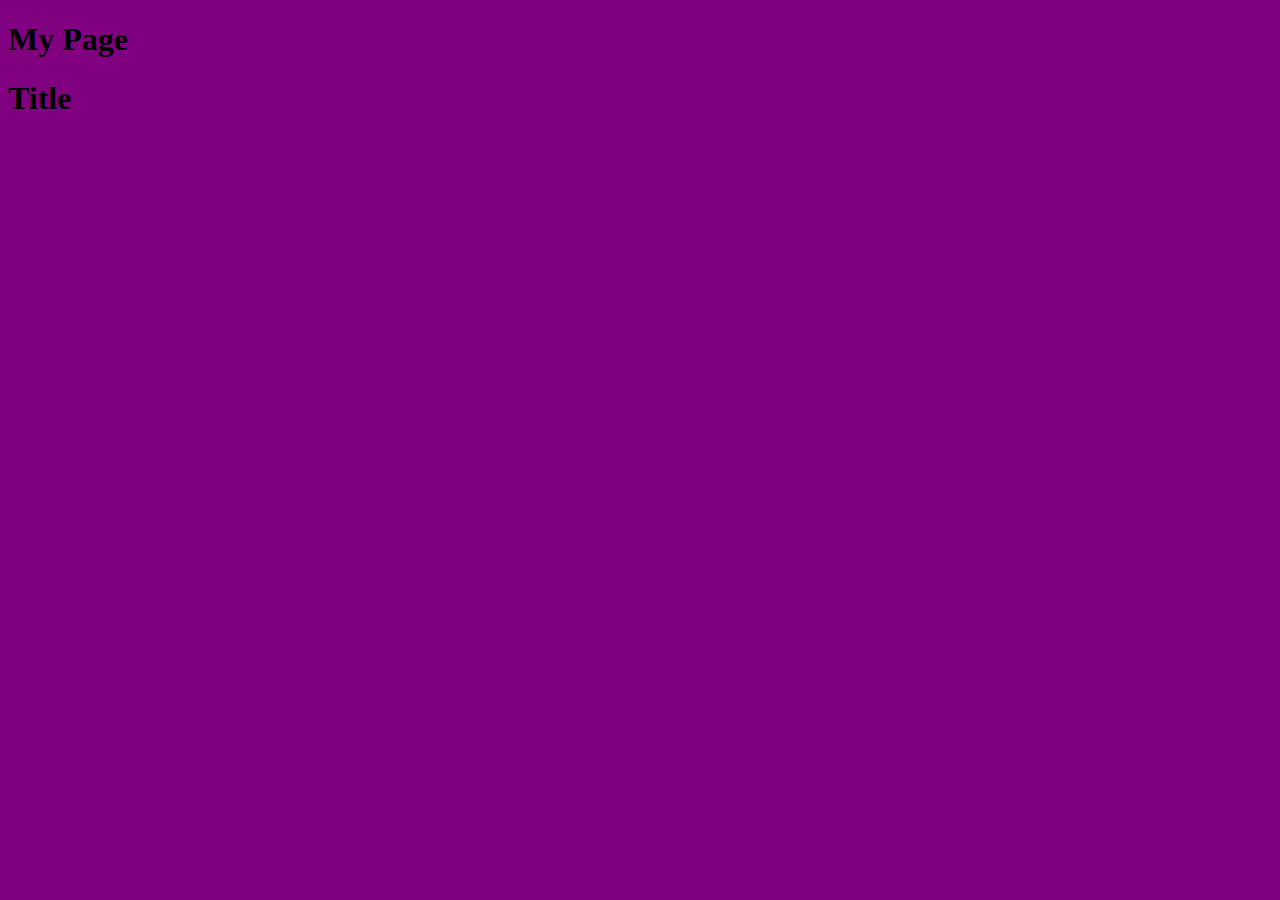
<file: someCss.html>
<!DOCTYPE html>
<html lang="en">
<head>
    <meta charset="UTF-8">
    <title>Document</title>
    <link rel="stylesheet" href="anExternal.css">
</head>
<body>
    <h1>My Page</h1>
    <h1 class="another">Title</h1>
</body>
</html>
</file>
<file: test.css>
ul{
        list-style-type: none;
        padding-left: 0px;
    }

    #Header{
        width: 500px;
        margin-left: auto;
        margin-right: auto;
        margin-bottom: 10px;
        border:solid 8px black;
        text-align: center;
        background-color: #8E41D5;
    }
    
    #Header h1{
        font-size: 60px;
        font-family:"Passion One";
        color: #FFBC00;
        font-weight: bold;
    }
    
    h3{
        color: #FFBC00;
        font-size: 40px;
        font-family: "Passion One";
        margin-bottom: 0px;
    }

    #LeftNav{
        width: 400px;
        margin-left: auto;
        margin-right: auto;
        margin-bottom: 10px;
        border:solid 8px black;
        float: left;
        text-align: center;
        padding-bottom: 8px;
        background-color: #8E41D5;
    }

    #Content{
        width: 700px;
        margin-left: auto;
        margin-right: auto;
        margin-bottom: 10px;
        border:solid 8px black;
        text-align: center;
        padding: 15px;
        font-weight: bold;
        color: white;
        font-family: "Arial";
        background-color: #8E41D5;
    }

    #Footer{
        border:solid 8px black;
        text-align: center;
        background-color: #8E41D5;
    }
    
    body{
        background-image: url('dark_wood.png');
    }

    a{
        color: white;
        font-weight: bold;
        font-size: 24px;
    }
</file>
<file: anExternal.css>
body{
     background-color: Purple;   
}

h1{
    color: black;
}
</file>
<file: assets/css/main.css>
@charset "UTF-8";
@import url(font-awesome.min.css);
@import "https://fonts.googleapis.com/css?family=Source+Sans+Pro:300,400,600";

/*
	Projection by TEMPLATED
	templated.co @templatedco
	Released for free under the Creative Commons Attribution 3.0 license (templated.co/license)
*/

/* Reset */

	html, body, div, span, applet, object, iframe, h1, h2, h3, h4, h5, h6, p, blockquote, pre, a, abbr, acronym, address, big, cite, code, del, dfn, em, img, ins, kbd, q, s, samp, small, strike, strong, sub, sup, tt, var, b, u, i, center, dl, dt, dd, ol, ul, li, fieldset, form, label, legend, table, caption, tbody, tfoot, thead, tr, th, td, article, aside, canvas, details, embed, figure, figcaption, footer, header, hgroup, menu, nav, output, ruby, section, summary, time, mark, audio, video {
		margin: 0;
		padding: 0;
		border: 0;
		font-size: 100%;
		font: inherit;
		vertical-align: baseline;
	}

	article, aside, details, figcaption, figure, footer, header, hgroup, menu, nav, section {
		display: block;
	}

	body {
		line-height: 1;
	}

	ol, ul {
		list-style: none;
	}

	blockquote, q {
		quotes: none;
	}

	blockquote:before, blockquote:after, q:before, q:after {
		content: '';
		content: none;
	}

	table {
		border-collapse: collapse;
		border-spacing: 0;
	}

	body {
		-webkit-text-size-adjust: none;
	}

/* Box Model */

	*, *:before, *:after {
		-moz-box-sizing: border-box;
		-webkit-box-sizing: border-box;
		box-sizing: border-box;
	}

/* Containers */

	.container {
		margin-left: auto;
		margin-right: auto;
	}

	.container.\31 25\25 {
		width: 100%;
		max-width: 100em;
		min-width: 80em;
	}

	.container.\37 5\25 {
		width: 60em;
	}

	.container.\35 0\25 {
		width: 40em;
	}

	.container.\32 5\25 {
		width: 20em;
	}

	.container {
		width: 80em;
	}

	@media screen and (max-width: 1680px) {

		.container.\31 25\25 {
			width: 100%;
			max-width: 100em;
			min-width: 80em;
		}

		.container.\37 5\25 {
			width: 60em;
		}

		.container.\35 0\25 {
			width: 40em;
		}

		.container.\32 5\25 {
			width: 20em;
		}

		.container {
			width: 80em;
		}

	}

	@media screen and (max-width: 1280px) {

		.container.\31 25\25 {
			width: 100%;
			max-width: 81.25em;
			min-width: 65em;
		}

		.container.\37 5\25 {
			width: 48.75em;
		}

		.container.\35 0\25 {
			width: 32.5em;
		}

		.container.\32 5\25 {
			width: 16.25em;
		}

		.container {
			width: 65em;
		}

	}

	@media screen and (max-width: 980px) {

		.container.\31 25\25 {
			width: 100%;
			max-width: 112.5%;
			min-width: 90%;
		}

		.container.\37 5\25 {
			width: 67.5%;
		}

		.container.\35 0\25 {
			width: 45%;
		}

		.container.\32 5\25 {
			width: 22.5%;
		}

		.container {
			width: 90%;
		}

	}

	@media screen and (max-width: 736px) {

		.container.\31 25\25 {
			width: 100%;
			max-width: 112.5%;
			min-width: 90%;
		}

		.container.\37 5\25 {
			width: 67.5%;
		}

		.container.\35 0\25 {
			width: 45%;
		}

		.container.\32 5\25 {
			width: 22.5%;
		}

		.container {
			width: 90% !important;
		}

	}

	@media screen and (max-width: 480px) {

		.container.\31 25\25 {
			width: 100%;
			max-width: 112.5%;
			min-width: 90%;
		}

		.container.\37 5\25 {
			width: 67.5%;
		}

		.container.\35 0\25 {
			width: 45%;
		}

		.container.\32 5\25 {
			width: 22.5%;
		}

		.container {
			width: 90% !important;
		}

	}

/* Grid */

	.row {
		border-bottom: solid 1px transparent;
		-moz-box-sizing: border-box;
		-webkit-box-sizing: border-box;
		box-sizing: border-box;
	}

	.row > * {
		float: left;
		-moz-box-sizing: border-box;
		-webkit-box-sizing: border-box;
		box-sizing: border-box;
	}

	.row:after, .row:before {
		content: '';
		display: block;
		clear: both;
		height: 0;
	}

	.row.uniform > * > :first-child {
		margin-top: 0;
	}

	.row.uniform > * > :last-child {
		margin-bottom: 0;
	}

	.row.\30 \25 > * {
		padding: 0 0 0 0em;
	}

	.row.\30 \25 {
		margin: 0 0 -1px 0em;
	}

	.row.uniform.\30 \25 > * {
		padding: 0em 0 0 0em;
	}

	.row.uniform.\30 \25 {
		margin: 0em 0 -1px 0em;
	}

	.row > * {
		padding: 0 0 0 2em;
	}

	.row {
		margin: 0 0 -1px -2em;
	}

	.row.uniform > * {
		padding: 2em 0 0 2em;
	}

	.row.uniform {
		margin: -2em 0 -1px -2em;
	}

	.row.\32 00\25 > * {
		padding: 0 0 0 4em;
	}

	.row.\32 00\25 {
		margin: 0 0 -1px -4em;
	}

	.row.uniform.\32 00\25 > * {
		padding: 4em 0 0 4em;
	}

	.row.uniform.\32 00\25 {
		margin: -4em 0 -1px -4em;
	}

	.row.\31 50\25 > * {
		padding: 0 0 0 3em;
	}

	.row.\31 50\25 {
		margin: 0 0 -1px -3em;
	}

	.row.uniform.\31 50\25 > * {
		padding: 3em 0 0 3em;
	}

	.row.uniform.\31 50\25 {
		margin: -3em 0 -1px -3em;
	}

	.row.\35 0\25 > * {
		padding: 0 0 0 1em;
	}

	.row.\35 0\25 {
		margin: 0 0 -1px -1em;
	}

	.row.uniform.\35 0\25 > * {
		padding: 1em 0 0 1em;
	}

	.row.uniform.\35 0\25 {
		margin: -1em 0 -1px -1em;
	}

	.row.\32 5\25 > * {
		padding: 0 0 0 0.5em;
	}

	.row.\32 5\25 {
		margin: 0 0 -1px -0.5em;
	}

	.row.uniform.\32 5\25 > * {
		padding: 0.5em 0 0 0.5em;
	}

	.row.uniform.\32 5\25 {
		margin: -0.5em 0 -1px -0.5em;
	}

	.\31 2u, .\31 2u\24 {
		width: 100%;
		clear: none;
		margin-left: 0;
	}

	.\31 1u, .\31 1u\24 {
		width: 91.6666666667%;
		clear: none;
		margin-left: 0;
	}

	.\31 0u, .\31 0u\24 {
		width: 83.3333333333%;
		clear: none;
		margin-left: 0;
	}

	.\39 u, .\39 u\24 {
		width: 75%;
		clear: none;
		margin-left: 0;
	}

	.\38 u, .\38 u\24 {
		width: 66.6666666667%;
		clear: none;
		margin-left: 0;
	}

	.\37 u, .\37 u\24 {
		width: 58.3333333333%;
		clear: none;
		margin-left: 0;
	}

	.\36 u, .\36 u\24 {
		width: 50%;
		clear: none;
		margin-left: 0;
	}

	.\35 u, .\35 u\24 {
		width: 41.6666666667%;
		clear: none;
		margin-left: 0;
	}

	.\34 u, .\34 u\24 {
		width: 33.3333333333%;
		clear: none;
		margin-left: 0;
	}

	.\33 u, .\33 u\24 {
		width: 25%;
		clear: none;
		margin-left: 0;
	}

	.\32 u, .\32 u\24 {
		width: 16.6666666667%;
		clear: none;
		margin-left: 0;
	}

	.\31 u, .\31 u\24 {
		width: 8.3333333333%;
		clear: none;
		margin-left: 0;
	}

	.\31 2u\24 + *,
	.\31 1u\24 + *,
	.\31 0u\24 + *,
	.\39 u\24 + *,
	.\38 u\24 + *,
	.\37 u\24 + *,
	.\36 u\24 + *,
	.\35 u\24 + *,
	.\34 u\24 + *,
	.\33 u\24 + *,
	.\32 u\24 + *,
	.\31 u\24 + * {
		clear: left;
	}

	.\-11u {
		margin-left: 91.66667%;
	}

	.\-10u {
		margin-left: 83.33333%;
	}

	.\-9u {
		margin-left: 75%;
	}

	.\-8u {
		margin-left: 66.66667%;
	}

	.\-7u {
		margin-left: 58.33333%;
	}

	.\-6u {
		margin-left: 50%;
	}

	.\-5u {
		margin-left: 41.66667%;
	}

	.\-4u {
		margin-left: 33.33333%;
	}

	.\-3u {
		margin-left: 25%;
	}

	.\-2u {
		margin-left: 16.66667%;
	}

	.\-1u {
		margin-left: 8.33333%;
	}

	@media screen and (max-width: 1680px) {

		.row > * {
			padding: 0 0 0 2em;
		}

		.row {
			margin: 0 0 -1px -2em;
		}

		.row.uniform > * {
			padding: 2em 0 0 2em;
		}

		.row.uniform {
			margin: -2em 0 -1px -2em;
		}

		.row.\32 00\25 > * {
			padding: 0 0 0 4em;
		}

		.row.\32 00\25 {
			margin: 0 0 -1px -4em;
		}

		.row.uniform.\32 00\25 > * {
			padding: 4em 0 0 4em;
		}

		.row.uniform.\32 00\25 {
			margin: -4em 0 -1px -4em;
		}

		.row.\31 50\25 > * {
			padding: 0 0 0 3em;
		}

		.row.\31 50\25 {
			margin: 0 0 -1px -3em;
		}

		.row.uniform.\31 50\25 > * {
			padding: 3em 0 0 3em;
		}

		.row.uniform.\31 50\25 {
			margin: -3em 0 -1px -3em;
		}

		.row.\35 0\25 > * {
			padding: 0 0 0 1em;
		}

		.row.\35 0\25 {
			margin: 0 0 -1px -1em;
		}

		.row.uniform.\35 0\25 > * {
			padding: 1em 0 0 1em;
		}

		.row.uniform.\35 0\25 {
			margin: -1em 0 -1px -1em;
		}

		.row.\32 5\25 > * {
			padding: 0 0 0 0.5em;
		}

		.row.\32 5\25 {
			margin: 0 0 -1px -0.5em;
		}

		.row.uniform.\32 5\25 > * {
			padding: 0.5em 0 0 0.5em;
		}

		.row.uniform.\32 5\25 {
			margin: -0.5em 0 -1px -0.5em;
		}

		.\31 2u\28xlarge\29, .\31 2u\24\28xlarge\29 {
			width: 100%;
			clear: none;
			margin-left: 0;
		}

		.\31 1u\28xlarge\29, .\31 1u\24\28xlarge\29 {
			width: 91.6666666667%;
			clear: none;
			margin-left: 0;
		}

		.\31 0u\28xlarge\29, .\31 0u\24\28xlarge\29 {
			width: 83.3333333333%;
			clear: none;
			margin-left: 0;
		}

		.\39 u\28xlarge\29, .\39 u\24\28xlarge\29 {
			width: 75%;
			clear: none;
			margin-left: 0;
		}

		.\38 u\28xlarge\29, .\38 u\24\28xlarge\29 {
			width: 66.6666666667%;
			clear: none;
			margin-left: 0;
		}

		.\37 u\28xlarge\29, .\37 u\24\28xlarge\29 {
			width: 58.3333333333%;
			clear: none;
			margin-left: 0;
		}

		.\36 u\28xlarge\29, .\36 u\24\28xlarge\29 {
			width: 50%;
			clear: none;
			margin-left: 0;
		}

		.\35 u\28xlarge\29, .\35 u\24\28xlarge\29 {
			width: 41.6666666667%;
			clear: none;
			margin-left: 0;
		}

		.\34 u\28xlarge\29, .\34 u\24\28xlarge\29 {
			width: 33.3333333333%;
			clear: none;
			margin-left: 0;
		}

		.\33 u\28xlarge\29, .\33 u\24\28xlarge\29 {
			width: 25%;
			clear: none;
			margin-left: 0;
		}

		.\32 u\28xlarge\29, .\32 u\24\28xlarge\29 {
			width: 16.6666666667%;
			clear: none;
			margin-left: 0;
		}

		.\31 u\28xlarge\29, .\31 u\24\28xlarge\29 {
			width: 8.3333333333%;
			clear: none;
			margin-left: 0;
		}

		.\31 2u\24\28xlarge\29 + *,
		.\31 1u\24\28xlarge\29 + *,
		.\31 0u\24\28xlarge\29 + *,
		.\39 u\24\28xlarge\29 + *,
		.\38 u\24\28xlarge\29 + *,
		.\37 u\24\28xlarge\29 + *,
		.\36 u\24\28xlarge\29 + *,
		.\35 u\24\28xlarge\29 + *,
		.\34 u\24\28xlarge\29 + *,
		.\33 u\24\28xlarge\29 + *,
		.\32 u\24\28xlarge\29 + *,
		.\31 u\24\28xlarge\29 + * {
			clear: left;
		}

		.\-11u\28xlarge\29 {
			margin-left: 91.66667%;
		}

		.\-10u\28xlarge\29 {
			margin-left: 83.33333%;
		}

		.\-9u\28xlarge\29 {
			margin-left: 75%;
		}

		.\-8u\28xlarge\29 {
			margin-left: 66.66667%;
		}

		.\-7u\28xlarge\29 {
			margin-left: 58.33333%;
		}

		.\-6u\28xlarge\29 {
			margin-left: 50%;
		}

		.\-5u\28xlarge\29 {
			margin-left: 41.66667%;
		}

		.\-4u\28xlarge\29 {
			margin-left: 33.33333%;
		}

		.\-3u\28xlarge\29 {
			margin-left: 25%;
		}

		.\-2u\28xlarge\29 {
			margin-left: 16.66667%;
		}

		.\-1u\28xlarge\29 {
			margin-left: 8.33333%;
		}

	}

	@media screen and (max-width: 1280px) {

		.row > * {
			padding: 0 0 0 1.5em;
		}

		.row {
			margin: 0 0 -1px -1.5em;
		}

		.row.uniform > * {
			padding: 1.5em 0 0 1.5em;
		}

		.row.uniform {
			margin: -1.5em 0 -1px -1.5em;
		}

		.row.\32 00\25 > * {
			padding: 0 0 0 3em;
		}

		.row.\32 00\25 {
			margin: 0 0 -1px -3em;
		}

		.row.uniform.\32 00\25 > * {
			padding: 3em 0 0 3em;
		}

		.row.uniform.\32 00\25 {
			margin: -3em 0 -1px -3em;
		}

		.row.\31 50\25 > * {
			padding: 0 0 0 2.25em;
		}

		.row.\31 50\25 {
			margin: 0 0 -1px -2.25em;
		}

		.row.uniform.\31 50\25 > * {
			padding: 2.25em 0 0 2.25em;
		}

		.row.uniform.\31 50\25 {
			margin: -2.25em 0 -1px -2.25em;
		}

		.row.\35 0\25 > * {
			padding: 0 0 0 0.75em;
		}

		.row.\35 0\25 {
			margin: 0 0 -1px -0.75em;
		}

		.row.uniform.\35 0\25 > * {
			padding: 0.75em 0 0 0.75em;
		}

		.row.uniform.\35 0\25 {
			margin: -0.75em 0 -1px -0.75em;
		}

		.row.\32 5\25 > * {
			padding: 0 0 0 0.375em;
		}

		.row.\32 5\25 {
			margin: 0 0 -1px -0.375em;
		}

		.row.uniform.\32 5\25 > * {
			padding: 0.375em 0 0 0.375em;
		}

		.row.uniform.\32 5\25 {
			margin: -0.375em 0 -1px -0.375em;
		}

		.\31 2u\28large\29, .\31 2u\24\28large\29 {
			width: 100%;
			clear: none;
			margin-left: 0;
		}

		.\31 1u\28large\29, .\31 1u\24\28large\29 {
			width: 91.6666666667%;
			clear: none;
			margin-left: 0;
		}

		.\31 0u\28large\29, .\31 0u\24\28large\29 {
			width: 83.3333333333%;
			clear: none;
			margin-left: 0;
		}

		.\39 u\28large\29, .\39 u\24\28large\29 {
			width: 75%;
			clear: none;
			margin-left: 0;
		}

		.\38 u\28large\29, .\38 u\24\28large\29 {
			width: 66.6666666667%;
			clear: none;
			margin-left: 0;
		}

		.\37 u\28large\29, .\37 u\24\28large\29 {
			width: 58.3333333333%;
			clear: none;
			margin-left: 0;
		}

		.\36 u\28large\29, .\36 u\24\28large\29 {
			width: 50%;
			clear: none;
			margin-left: 0;
		}

		.\35 u\28large\29, .\35 u\24\28large\29 {
			width: 41.6666666667%;
			clear: none;
			margin-left: 0;
		}

		.\34 u\28large\29, .\34 u\24\28large\29 {
			width: 33.3333333333%;
			clear: none;
			margin-left: 0;
		}

		.\33 u\28large\29, .\33 u\24\28large\29 {
			width: 25%;
			clear: none;
			margin-left: 0;
		}

		.\32 u\28large\29, .\32 u\24\28large\29 {
			width: 16.6666666667%;
			clear: none;
			margin-left: 0;
		}

		.\31 u\28large\29, .\31 u\24\28large\29 {
			width: 8.3333333333%;
			clear: none;
			margin-left: 0;
		}

		.\31 2u\24\28large\29 + *,
		.\31 1u\24\28large\29 + *,
		.\31 0u\24\28large\29 + *,
		.\39 u\24\28large\29 + *,
		.\38 u\24\28large\29 + *,
		.\37 u\24\28large\29 + *,
		.\36 u\24\28large\29 + *,
		.\35 u\24\28large\29 + *,
		.\34 u\24\28large\29 + *,
		.\33 u\24\28large\29 + *,
		.\32 u\24\28large\29 + *,
		.\31 u\24\28large\29 + * {
			clear: left;
		}

		.\-11u\28large\29 {
			margin-left: 91.66667%;
		}

		.\-10u\28large\29 {
			margin-left: 83.33333%;
		}

		.\-9u\28large\29 {
			margin-left: 75%;
		}

		.\-8u\28large\29 {
			margin-left: 66.66667%;
		}

		.\-7u\28large\29 {
			margin-left: 58.33333%;
		}

		.\-6u\28large\29 {
			margin-left: 50%;
		}

		.\-5u\28large\29 {
			margin-left: 41.66667%;
		}

		.\-4u\28large\29 {
			margin-left: 33.33333%;
		}

		.\-3u\28large\29 {
			margin-left: 25%;
		}

		.\-2u\28large\29 {
			margin-left: 16.66667%;
		}

		.\-1u\28large\29 {
			margin-left: 8.33333%;
		}

	}

	@media screen and (max-width: 980px) {

		.row > * {
			padding: 0 0 0 1.5em;
		}

		.row {
			margin: 0 0 -1px -1.5em;
		}

		.row.uniform > * {
			padding: 1.5em 0 0 1.5em;
		}

		.row.uniform {
			margin: -1.5em 0 -1px -1.5em;
		}

		.row.\32 00\25 > * {
			padding: 0 0 0 3em;
		}

		.row.\32 00\25 {
			margin: 0 0 -1px -3em;
		}

		.row.uniform.\32 00\25 > * {
			padding: 3em 0 0 3em;
		}

		.row.uniform.\32 00\25 {
			margin: -3em 0 -1px -3em;
		}

		.row.\31 50\25 > * {
			padding: 0 0 0 2.25em;
		}

		.row.\31 50\25 {
			margin: 0 0 -1px -2.25em;
		}

		.row.uniform.\31 50\25 > * {
			padding: 2.25em 0 0 2.25em;
		}

		.row.uniform.\31 50\25 {
			margin: -2.25em 0 -1px -2.25em;
		}

		.row.\35 0\25 > * {
			padding: 0 0 0 0.75em;
		}

		.row.\35 0\25 {
			margin: 0 0 -1px -0.75em;
		}

		.row.uniform.\35 0\25 > * {
			padding: 0.75em 0 0 0.75em;
		}

		.row.uniform.\35 0\25 {
			margin: -0.75em 0 -1px -0.75em;
		}

		.row.\32 5\25 > * {
			padding: 0 0 0 0.375em;
		}

		.row.\32 5\25 {
			margin: 0 0 -1px -0.375em;
		}

		.row.uniform.\32 5\25 > * {
			padding: 0.375em 0 0 0.375em;
		}

		.row.uniform.\32 5\25 {
			margin: -0.375em 0 -1px -0.375em;
		}

		.\31 2u\28medium\29, .\31 2u\24\28medium\29 {
			width: 100%;
			clear: none;
			margin-left: 0;
		}

		.\31 1u\28medium\29, .\31 1u\24\28medium\29 {
			width: 91.6666666667%;
			clear: none;
			margin-left: 0;
		}

		.\31 0u\28medium\29, .\31 0u\24\28medium\29 {
			width: 83.3333333333%;
			clear: none;
			margin-left: 0;
		}

		.\39 u\28medium\29, .\39 u\24\28medium\29 {
			width: 75%;
			clear: none;
			margin-left: 0;
		}

		.\38 u\28medium\29, .\38 u\24\28medium\29 {
			width: 66.6666666667%;
			clear: none;
			margin-left: 0;
		}

		.\37 u\28medium\29, .\37 u\24\28medium\29 {
			width: 58.3333333333%;
			clear: none;
			margin-left: 0;
		}

		.\36 u\28medium\29, .\36 u\24\28medium\29 {
			width: 50%;
			clear: none;
			margin-left: 0;
		}

		.\35 u\28medium\29, .\35 u\24\28medium\29 {
			width: 41.6666666667%;
			clear: none;
			margin-left: 0;
		}

		.\34 u\28medium\29, .\34 u\24\28medium\29 {
			width: 33.3333333333%;
			clear: none;
			margin-left: 0;
		}

		.\33 u\28medium\29, .\33 u\24\28medium\29 {
			width: 25%;
			clear: none;
			margin-left: 0;
		}

		.\32 u\28medium\29, .\32 u\24\28medium\29 {
			width: 16.6666666667%;
			clear: none;
			margin-left: 0;
		}

		.\31 u\28medium\29, .\31 u\24\28medium\29 {
			width: 8.3333333333%;
			clear: none;
			margin-left: 0;
		}

		.\31 2u\24\28medium\29 + *,
		.\31 1u\24\28medium\29 + *,
		.\31 0u\24\28medium\29 + *,
		.\39 u\24\28medium\29 + *,
		.\38 u\24\28medium\29 + *,
		.\37 u\24\28medium\29 + *,
		.\36 u\24\28medium\29 + *,
		.\35 u\24\28medium\29 + *,
		.\34 u\24\28medium\29 + *,
		.\33 u\24\28medium\29 + *,
		.\32 u\24\28medium\29 + *,
		.\31 u\24\28medium\29 + * {
			clear: left;
		}

		.\-11u\28medium\29 {
			margin-left: 91.66667%;
		}

		.\-10u\28medium\29 {
			margin-left: 83.33333%;
		}

		.\-9u\28medium\29 {
			margin-left: 75%;
		}

		.\-8u\28medium\29 {
			margin-left: 66.66667%;
		}

		.\-7u\28medium\29 {
			margin-left: 58.33333%;
		}

		.\-6u\28medium\29 {
			margin-left: 50%;
		}

		.\-5u\28medium\29 {
			margin-left: 41.66667%;
		}

		.\-4u\28medium\29 {
			margin-left: 33.33333%;
		}

		.\-3u\28medium\29 {
			margin-left: 25%;
		}

		.\-2u\28medium\29 {
			margin-left: 16.66667%;
		}

		.\-1u\28medium\29 {
			margin-left: 8.33333%;
		}

	}

	@media screen and (max-width: 736px) {

		.row > * {
			padding: 0 0 0 1.25em;
		}

		.row {
			margin: 0 0 -1px -1.25em;
		}

		.row.uniform > * {
			padding: 1.25em 0 0 1.25em;
		}

		.row.uniform {
			margin: -1.25em 0 -1px -1.25em;
		}

		.row.\32 00\25 > * {
			padding: 0 0 0 2.5em;
		}

		.row.\32 00\25 {
			margin: 0 0 -1px -2.5em;
		}

		.row.uniform.\32 00\25 > * {
			padding: 2.5em 0 0 2.5em;
		}

		.row.uniform.\32 00\25 {
			margin: -2.5em 0 -1px -2.5em;
		}

		.row.\31 50\25 > * {
			padding: 0 0 0 1.875em;
		}

		.row.\31 50\25 {
			margin: 0 0 -1px -1.875em;
		}

		.row.uniform.\31 50\25 > * {
			padding: 1.875em 0 0 1.875em;
		}

		.row.uniform.\31 50\25 {
			margin: -1.875em 0 -1px -1.875em;
		}

		.row.\35 0\25 > * {
			padding: 0 0 0 0.625em;
		}

		.row.\35 0\25 {
			margin: 0 0 -1px -0.625em;
		}

		.row.uniform.\35 0\25 > * {
			padding: 0.625em 0 0 0.625em;
		}

		.row.uniform.\35 0\25 {
			margin: -0.625em 0 -1px -0.625em;
		}

		.row.\32 5\25 > * {
			padding: 0 0 0 0.3125em;
		}

		.row.\32 5\25 {
			margin: 0 0 -1px -0.3125em;
		}

		.row.uniform.\32 5\25 > * {
			padding: 0.3125em 0 0 0.3125em;
		}

		.row.uniform.\32 5\25 {
			margin: -0.3125em 0 -1px -0.3125em;
		}

		.\31 2u\28small\29, .\31 2u\24\28small\29 {
			width: 100%;
			clear: none;
			margin-left: 0;
		}

		.\31 1u\28small\29, .\31 1u\24\28small\29 {
			width: 91.6666666667%;
			clear: none;
			margin-left: 0;
		}

		.\31 0u\28small\29, .\31 0u\24\28small\29 {
			width: 83.3333333333%;
			clear: none;
			margin-left: 0;
		}

		.\39 u\28small\29, .\39 u\24\28small\29 {
			width: 75%;
			clear: none;
			margin-left: 0;
		}

		.\38 u\28small\29, .\38 u\24\28small\29 {
			width: 66.6666666667%;
			clear: none;
			margin-left: 0;
		}

		.\37 u\28small\29, .\37 u\24\28small\29 {
			width: 58.3333333333%;
			clear: none;
			margin-left: 0;
		}

		.\36 u\28small\29, .\36 u\24\28small\29 {
			width: 50%;
			clear: none;
			margin-left: 0;
		}

		.\35 u\28small\29, .\35 u\24\28small\29 {
			width: 41.6666666667%;
			clear: none;
			margin-left: 0;
		}

		.\34 u\28small\29, .\34 u\24\28small\29 {
			width: 33.3333333333%;
			clear: none;
			margin-left: 0;
		}

		.\33 u\28small\29, .\33 u\24\28small\29 {
			width: 25%;
			clear: none;
			margin-left: 0;
		}

		.\32 u\28small\29, .\32 u\24\28small\29 {
			width: 16.6666666667%;
			clear: none;
			margin-left: 0;
		}

		.\31 u\28small\29, .\31 u\24\28small\29 {
			width: 8.3333333333%;
			clear: none;
			margin-left: 0;
		}

		.\31 2u\24\28small\29 + *,
		.\31 1u\24\28small\29 + *,
		.\31 0u\24\28small\29 + *,
		.\39 u\24\28small\29 + *,
		.\38 u\24\28small\29 + *,
		.\37 u\24\28small\29 + *,
		.\36 u\24\28small\29 + *,
		.\35 u\24\28small\29 + *,
		.\34 u\24\28small\29 + *,
		.\33 u\24\28small\29 + *,
		.\32 u\24\28small\29 + *,
		.\31 u\24\28small\29 + * {
			clear: left;
		}

		.\-11u\28small\29 {
			margin-left: 91.66667%;
		}

		.\-10u\28small\29 {
			margin-left: 83.33333%;
		}

		.\-9u\28small\29 {
			margin-left: 75%;
		}

		.\-8u\28small\29 {
			margin-left: 66.66667%;
		}

		.\-7u\28small\29 {
			margin-left: 58.33333%;
		}

		.\-6u\28small\29 {
			margin-left: 50%;
		}

		.\-5u\28small\29 {
			margin-left: 41.66667%;
		}

		.\-4u\28small\29 {
			margin-left: 33.33333%;
		}

		.\-3u\28small\29 {
			margin-left: 25%;
		}

		.\-2u\28small\29 {
			margin-left: 16.66667%;
		}

		.\-1u\28small\29 {
			margin-left: 8.33333%;
		}

	}

	@media screen and (max-width: 480px) {

		.row > * {
			padding: 0 0 0 1.25em;
		}

		.row {
			margin: 0 0 -1px -1.25em;
		}

		.row.uniform > * {
			padding: 1.25em 0 0 1.25em;
		}

		.row.uniform {
			margin: -1.25em 0 -1px -1.25em;
		}

		.row.\32 00\25 > * {
			padding: 0 0 0 2.5em;
		}

		.row.\32 00\25 {
			margin: 0 0 -1px -2.5em;
		}

		.row.uniform.\32 00\25 > * {
			padding: 2.5em 0 0 2.5em;
		}

		.row.uniform.\32 00\25 {
			margin: -2.5em 0 -1px -2.5em;
		}

		.row.\31 50\25 > * {
			padding: 0 0 0 1.875em;
		}

		.row.\31 50\25 {
			margin: 0 0 -1px -1.875em;
		}

		.row.uniform.\31 50\25 > * {
			padding: 1.875em 0 0 1.875em;
		}

		.row.uniform.\31 50\25 {
			margin: -1.875em 0 -1px -1.875em;
		}

		.row.\35 0\25 > * {
			padding: 0 0 0 0.625em;
		}

		.row.\35 0\25 {
			margin: 0 0 -1px -0.625em;
		}

		.row.uniform.\35 0\25 > * {
			padding: 0.625em 0 0 0.625em;
		}

		.row.uniform.\35 0\25 {
			margin: -0.625em 0 -1px -0.625em;
		}

		.row.\32 5\25 > * {
			padding: 0 0 0 0.3125em;
		}

		.row.\32 5\25 {
			margin: 0 0 -1px -0.3125em;
		}

		.row.uniform.\32 5\25 > * {
			padding: 0.3125em 0 0 0.3125em;
		}

		.row.uniform.\32 5\25 {
			margin: -0.3125em 0 -1px -0.3125em;
		}

		.\31 2u\28xsmall\29, .\31 2u\24\28xsmall\29 {
			width: 100%;
			clear: none;
			margin-left: 0;
		}

		.\31 1u\28xsmall\29, .\31 1u\24\28xsmall\29 {
			width: 91.6666666667%;
			clear: none;
			margin-left: 0;
		}

		.\31 0u\28xsmall\29, .\31 0u\24\28xsmall\29 {
			width: 83.3333333333%;
			clear: none;
			margin-left: 0;
		}

		.\39 u\28xsmall\29, .\39 u\24\28xsmall\29 {
			width: 75%;
			clear: none;
			margin-left: 0;
		}

		.\38 u\28xsmall\29, .\38 u\24\28xsmall\29 {
			width: 66.6666666667%;
			clear: none;
			margin-left: 0;
		}

		.\37 u\28xsmall\29, .\37 u\24\28xsmall\29 {
			width: 58.3333333333%;
			clear: none;
			margin-left: 0;
		}

		.\36 u\28xsmall\29, .\36 u\24\28xsmall\29 {
			width: 50%;
			clear: none;
			margin-left: 0;
		}

		.\35 u\28xsmall\29, .\35 u\24\28xsmall\29 {
			width: 41.6666666667%;
			clear: none;
			margin-left: 0;
		}

		.\34 u\28xsmall\29, .\34 u\24\28xsmall\29 {
			width: 33.3333333333%;
			clear: none;
			margin-left: 0;
		}

		.\33 u\28xsmall\29, .\33 u\24\28xsmall\29 {
			width: 25%;
			clear: none;
			margin-left: 0;
		}

		.\32 u\28xsmall\29, .\32 u\24\28xsmall\29 {
			width: 16.6666666667%;
			clear: none;
			margin-left: 0;
		}

		.\31 u\28xsmall\29, .\31 u\24\28xsmall\29 {
			width: 8.3333333333%;
			clear: none;
			margin-left: 0;
		}

		.\31 2u\24\28xsmall\29 + *,
		.\31 1u\24\28xsmall\29 + *,
		.\31 0u\24\28xsmall\29 + *,
		.\39 u\24\28xsmall\29 + *,
		.\38 u\24\28xsmall\29 + *,
		.\37 u\24\28xsmall\29 + *,
		.\36 u\24\28xsmall\29 + *,
		.\35 u\24\28xsmall\29 + *,
		.\34 u\24\28xsmall\29 + *,
		.\33 u\24\28xsmall\29 + *,
		.\32 u\24\28xsmall\29 + *,
		.\31 u\24\28xsmall\29 + * {
			clear: left;
		}

		.\-11u\28xsmall\29 {
			margin-left: 91.66667%;
		}

		.\-10u\28xsmall\29 {
			margin-left: 83.33333%;
		}

		.\-9u\28xsmall\29 {
			margin-left: 75%;
		}

		.\-8u\28xsmall\29 {
			margin-left: 66.66667%;
		}

		.\-7u\28xsmall\29 {
			margin-left: 58.33333%;
		}

		.\-6u\28xsmall\29 {
			margin-left: 50%;
		}

		.\-5u\28xsmall\29 {
			margin-left: 41.66667%;
		}

		.\-4u\28xsmall\29 {
			margin-left: 33.33333%;
		}

		.\-3u\28xsmall\29 {
			margin-left: 25%;
		}

		.\-2u\28xsmall\29 {
			margin-left: 16.66667%;
		}

		.\-1u\28xsmall\29 {
			margin-left: 8.33333%;
		}

	}

/* Basic */

	@-ms-viewport {
		width: device-width;
	}

	body {
		-ms-overflow-style: scrollbar;
	}

	@media screen and (max-width: 480px) {

		html, body {
			min-width: 320px;
		}

	}

	body {
		background: #fff;
	}

		body.is-loading *, body.is-loading *:before, body.is-loading *:after {
			-moz-animation: none !important;
			-webkit-animation: none !important;
			-ms-animation: none !important;
			animation: none !important;
			-moz-transition: none !important;
			-webkit-transition: none !important;
			-ms-transition: none !important;
			transition: none !important;
		}

/* Type */

	body, input, select, textarea {
		color: #9a9a9a;
		font-family: "Source Sans Pro", Arial, Helvetica, sans-serif;
		font-size: 14pt;
		font-weight: 400;
		line-height: 1.65;
	}

		@media screen and (max-width: 1680px) {

			body, input, select, textarea {
				font-size: 12pt;
			}

		}

		@media screen and (max-width: 1280px) {

			body, input, select, textarea {
				font-size: 12pt;
			}

		}

		@media screen and (max-width: 980px) {

			body, input, select, textarea {
				font-size: 12pt;
			}

		}

		@media screen and (max-width: 736px) {

			body, input, select, textarea {
				font-size: 12pt;
			}

		}

		@media screen and (max-width: 480px) {

			body, input, select, textarea {
				font-size: 12pt;
			}

		}

	a {
		color: #6cc091;
		text-decoration: underline;
	}

		a:hover {
			text-decoration: none;
		}

	strong, b {
		color: #555;
		font-weight: 600;
	}

	em, i {
		font-style: italic;
	}

	p {
		margin: 0 0 2em 0;
	}

	h1, h2, h3, h4, h5, h6 {
		color: #555;
		font-weight: 400;
		line-height: 1.5;
		margin: 0 0 1em 0;
	}

		h1 a, h2 a, h3 a, h4 a, h5 a, h6 a {
			color: inherit;
			text-decoration: none;
		}

	h2 {
		font-size: 1.85em;
		font-weight: 300;
	}

	h3 {
		font-size: 1.75em;
	}

		@media screen and (max-width: 480px) {

			h3 {
				font-size: 1.25em;
			}

		}

	h4 {
		font-size: 1.5em;
	}

	h5 {
		font-size: 0.9em;
	}

	h6 {
		font-size: 0.7em;
	}

	sub {
		font-size: 0.8em;
		position: relative;
		top: 0.5em;
	}

	sup {
		font-size: 0.8em;
		position: relative;
		top: -0.5em;
	}

	blockquote {
		border-left: solid 4px #dbdbdb;
		font-style: italic;
		margin: 0 0 2em 0;
		padding: 0.5em 0 0.5em 2em;
	}

	code {
		background: rgba(144, 144, 144, 0.075);
		border-radius: 0;
		border: solid 1px #dbdbdb;
		font-family: "Courier New", monospace;
		font-size: 0.9em;
		margin: 0 0.25em;
		padding: 0.25em 0.65em;
	}

	pre {
		-webkit-overflow-scrolling: touch;
		font-family: "Courier New", monospace;
		font-size: 0.9em;
		margin: 0 0 2em 0;
	}

		pre code {
			display: block;
			line-height: 1.75;
			padding: 1em 1.5em;
			overflow-x: auto;
		}

	hr {
		border: 0;
		border-bottom: solid 1px #dbdbdb;
		margin: 2em 0;
	}

		hr.major {
			margin: 3em 0;
		}

	.align-left {
		text-align: left;
	}

	.align-center {
		text-align: center;
	}

	.align-right {
		text-align: right;
	}

	.inner {
		max-width: 75em;
		margin: 0 auto;
	}

		@media screen and (max-width: 1280px) {

			.inner {
				max-width: 90%;
			}

		}

		@media screen and (max-width: 480px) {

			.inner {
				max-width: 90%;
			}

		}

/* Section/Article */

	section.special, article.special {
		text-align: center;
	}

		section.special article, article.special article {
			text-align: left;
		}

	section.wrapper, article.wrapper {
		padding: 6em 0;
	}

		section.wrapper header, article.wrapper header {
			margin-bottom: 4em;
		}

			section.wrapper header h2, article.wrapper header h2 {
				font-size: 2.75em;
				margin: 0 0 .5em 0;
			}

			section.wrapper header p, article.wrapper header p {
				font-size: 1em;
			}

		section.wrapper article header, article.wrapper article header {
			margin: 0;
		}

		@media screen and (max-width: 980px) {

			section.wrapper, article.wrapper {
				padding: 4em 0;
			}

		}

		@media screen and (max-width: 736px) {

			section.wrapper, article.wrapper {
				padding: 3em 0;
			}

				section.wrapper header, article.wrapper header {
					margin-bottom: 2em;
				}

					section.wrapper header h2, article.wrapper header h2 {
						font-size: 2em;
					}

					section.wrapper header p, article.wrapper header p {
						font-size: .9em;
					}

		}

		@media screen and (max-width: 480px) {

			section.wrapper article, article.wrapper article {
				text-align: center;
			}

		}

	header p {
		color: #bbb;
		position: relative;
		margin: 0 0 1.5em 0;
	}

	header h2 + p {
		font-size: 1.25em;
		margin-top: -1em;
	}

	header h3 + p {
		font-size: 1.1em;
		margin-top: -0.8em;
	}

	header h4 + p,
	header h5 + p,
	header h6 + p {
		font-size: 0.9em;
		margin-top: -0.6em;
	}

/* Flex */

	.flex {
		display: -ms-flexbox;
		-ms-flex-wrap: wrap;
		-ms-flex-pack: justify;
		-moz-justify-content: space-between;
		-webkit-justify-content: space-between;
		-ms-justify-content: space-between;
		justify-content: space-between;
		display: -moz-flex;
		display: -webkit-flex;
		display: -ms-flex;
		display: flex;
		-moz-flex-wrap: wrap;
		-webkit-flex-wrap: wrap;
		-ms-flex-wrap: wrap;
		flex-wrap: wrap;
		width: 100%;
	}

		.flex.flex-2 {
			-moz-justify-content: space-between;
			-webkit-justify-content: space-between;
			-ms-justify-content: space-between;
			justify-content: space-between;
		}

			.flex.flex-2 article {
				width: 50%;
			}

		@media screen and (max-width: 980px) {

			.flex.flex-2 article {
				width: 100%;
				margin-bottom: 3em;
			}

				.flex.flex-2 article:last-child {
					margin-bottom: 0;
				}

		}

		@media screen and (max-width: 480px) {

			.flex.flex-2 br {
				display: none;
			}

		}

/* Form */

	form {
		margin: 0 0 2em 0;
	}

		form .field {
			margin-bottom: 1.5em;
		}

			form .field.half {
				display: inline-block;
				width: 48%;
			}

				form .field.half.first {
					margin-right: 3%;
				}

		@media screen and (max-width: 980px) {

			form .field.half {
				display: block;
				width: 100%;
			}

				form .field.half.first {
					margin-right: 0;
				}

		}

	label {
		color: #555;
		display: block;
		font-size: 0.9em;
		font-weight: 600;
		margin: 0 0 1em 0;
	}

	input[type="text"],
	input[type="password"],
	input[type="email"],
	input[type="tel"],
	select,
	textarea {
		-moz-appearance: none;
		-webkit-appearance: none;
		-ms-appearance: none;
		appearance: none;
		background: #6cc091;
		border-radius: 10px;
		border: none;
		border: solid 2px #8dcca9;
		color: #fff;
		display: block;
		outline: 0;
		padding: 0 1em;
		text-decoration: none;
		width: 100%;
	}

		input[type="text"]:invalid,
		input[type="password"]:invalid,
		input[type="email"]:invalid,
		input[type="tel"]:invalid,
		select:invalid,
		textarea:invalid {
			box-shadow: none;
		}

		input[type="text"]:focus,
		input[type="password"]:focus,
		input[type="email"]:focus,
		input[type="tel"]:focus,
		select:focus,
		textarea:focus {
			border-color: #4bae77;
			box-shadow: 0 0 0 1px #4bae77;
		}

	.select-wrapper {
		text-decoration: none;
		display: block;
		position: relative;
	}

		.select-wrapper:before {
			content: "";
			-moz-osx-font-smoothing: grayscale;
			-webkit-font-smoothing: antialiased;
			font-family: FontAwesome;
			font-style: normal;
			font-weight: normal;
			text-transform: none !important;
		}

		.select-wrapper:before {
			color: #fff;
			display: block;
			height: 2.75em;
			line-height: 2.75em;
			pointer-events: none;
			position: absolute;
			right: 0;
			text-align: center;
			top: 0;
			width: 2.75em;
		}

		.select-wrapper select::-ms-expand {
			display: none;
		}

	input[type="text"],
	input[type="password"],
	input[type="email"],
	select {
		height: 2.75em;
	}

	textarea {
		padding: 0.75em 1em;
	}

	input[type="checkbox"],
	input[type="radio"] {
		-moz-appearance: none;
		-webkit-appearance: none;
		-ms-appearance: none;
		appearance: none;
		display: block;
		float: left;
		margin-right: -2em;
		opacity: 0;
		width: 1em;
		z-index: -1;
	}

		input[type="checkbox"] + label,
		input[type="radio"] + label {
			text-decoration: none;
			color: #9a9a9a;
			cursor: pointer;
			display: inline-block;
			font-size: 1em;
			font-weight: 400;
			padding-left: 2.4em;
			padding-right: 0.75em;
			position: relative;
		}

			input[type="checkbox"] + label:before,
			input[type="radio"] + label:before {
				-moz-osx-font-smoothing: grayscale;
				-webkit-font-smoothing: antialiased;
				font-family: FontAwesome;
				font-style: normal;
				font-weight: normal;
				text-transform: none !important;
			}

			input[type="checkbox"] + label:before,
			input[type="radio"] + label:before {
				background: rgba(144, 144, 144, 0.075);
				border-radius: 0;
				border: solid 1px #8dcca9;
				content: '';
				display: inline-block;
				height: 1.65em;
				left: 0;
				line-height: 1.58125em;
				position: absolute;
				text-align: center;
				top: 0;
				width: 1.65em;
			}

		input[type="checkbox"]:checked + label:before,
		input[type="radio"]:checked + label:before {
			background: #6cc091;
			border-color: #6cc091;
			color: #ffffff;
			content: '\f00c';
		}

		input[type="checkbox"]:focus + label:before,
		input[type="radio"]:focus + label:before {
			border-color: #6cc091;
			box-shadow: 0 0 0 1px #6cc091;
		}

	input[type="checkbox"] + label:before {
		border-radius: 0;
	}

	input[type="radio"] + label:before {
		border-radius: 100%;
	}

	::-webkit-input-placeholder {
		color: #c4e5d3 !important;
		opacity: 1.0;
	}

	:-moz-placeholder {
		color: #c4e5d3 !important;
		opacity: 1.0;
	}

	::-moz-placeholder {
		color: #c4e5d3 !important;
		opacity: 1.0;
	}

	:-ms-input-placeholder {
		color: #c4e5d3 !important;
		opacity: 1.0;
	}

	.formerize-placeholder {
		color: #c4e5d3 !important;
		opacity: 1.0;
	}

/* Box */

	.box {
		border: solid 1px #dbdbdb;
		margin-bottom: 2em;
		padding: 1.5em;
	}

		.box > :last-child,
		.box > :last-child > :last-child,
		.box > :last-child > :last-child > :last-child {
			margin-bottom: 0;
		}

		.box.alt {
			border: 0;
			border-radius: 0;
			padding: 0;
		}

		.box.person {
			border: solid 1px #8dcca9;
			padding: 3em 1.5em;
		}

			.box.person h3 {
				margin: 0;
			}

			.box.person .image {
				margin-bottom: 1em;
			}

				.box.person .image img {
					max-width: 100%;
				}

/* Icon */

	.icon {
		text-decoration: none;
		border-bottom: none;
		position: relative;
	}

		.icon:before {
			-moz-osx-font-smoothing: grayscale;
			-webkit-font-smoothing: antialiased;
			font-family: FontAwesome;
			font-style: normal;
			font-weight: normal;
			text-transform: none !important;
		}

		.icon > .label {
			display: none;
		}

/* Image */

	.image {
		border-radius: 0;
		border: 0;
		display: inline-block;
		position: relative;
	}

		.image img {
			border-radius: 0;
			display: block;
		}

		.image.left, .image.right {
			max-width: 40%;
		}

			.image.left img, .image.right img {
				width: 100%;
			}

		.image.round img {
			border-radius: 100%;
		}

		.image.left {
			float: left;
			padding: 0 1.5em 1em 0;
			top: 0.25em;
		}

		.image.right {
			float: right;
			padding: 0 0 1em 1.5em;
			top: 0.25em;
		}

		.image.fit {
			display: block;
			margin: 0 0 2em 0;
			width: 100%;
		}

			.image.fit img {
				width: 100%;
			}

		.image.main {
			display: block;
			margin: 0 0 3em 0;
			width: 100%;
		}

			.image.main img {
				width: 100%;
			}

/* List */

	ol {
		list-style: decimal;
		margin: 0 0 2em 0;
		padding-left: 1.25em;
	}

		ol li {
			padding-left: 0.25em;
		}

	ul {
		list-style: disc;
		margin: 0 0 2em 0;
		padding-left: 1em;
	}

		ul li {
			padding-left: 0.5em;
		}

		ul.alt {
			list-style: none;
			padding-left: 0;
		}

			ul.alt li {
				border-top: solid 1px #dbdbdb;
				padding: 0.5em 0;
			}

				ul.alt li:first-child {
					border-top: 0;
					padding-top: 0;
				}

			ul.alt.dark li {
				border-top: solid 1px rgba(0, 0, 0, 0.25);
			}

		ul.icons {
			cursor: default;
			list-style: none;
			padding-left: 0;
		}

			ul.icons li {
				display: inline-block;
				padding: 0 1em 0 0;
			}

				ul.icons li:last-child {
					padding-right: 0;
				}

				ul.icons li .icon:before {
					font-size: 2em;
				}

		ul.actions {
			cursor: default;
			list-style: none;
			padding-left: 0;
		}

			ul.actions li {
				display: inline-block;
				padding: 0 1em 0 0;
				vertical-align: middle;
			}

				ul.actions li:last-child {
					padding-right: 0;
				}

			ul.actions.small li {
				padding: 0 0.5em 0 0;
			}

			ul.actions.vertical li {
				display: block;
				padding: 1em 0 0 0;
			}

				ul.actions.vertical li:first-child {
					padding-top: 0;
				}

				ul.actions.vertical li > * {
					margin-bottom: 0;
				}

			ul.actions.vertical.small li {
				padding: 0.5em 0 0 0;
			}

				ul.actions.vertical.small li:first-child {
					padding-top: 0;
				}

			ul.actions.fit {
				display: table;
				margin-left: -1em;
				padding: 0;
				table-layout: fixed;
				width: calc(100% + 1em);
			}

				ul.actions.fit li {
					display: table-cell;
					padding: 0 0 0 1em;
				}

					ul.actions.fit li > * {
						margin-bottom: 0;
					}

				ul.actions.fit.small {
					margin-left: -0.5em;
					width: calc(100% + 0.5em);
				}

					ul.actions.fit.small li {
						padding: 0 0 0 0.5em;
					}

			@media screen and (max-width: 480px) {

				ul.actions {
					margin: 0 0 2em 0;
				}

					ul.actions li {
						padding: 1em 0 0 0;
						display: block;
						text-align: center;
						width: 100%;
					}

						ul.actions li:first-child {
							padding-top: 0;
						}

						ul.actions li > * {
							width: 100%;
							margin: 0 !important;
						}

							ul.actions li > *.icon:before {
								margin-left: -2em;
							}

					ul.actions.small li {
						padding: 0.5em 0 0 0;
					}

						ul.actions.small li:first-child {
							padding-top: 0;
						}

			}

	dl {
		margin: 0 0 2em 0;
	}

		dl dt {
			display: block;
			font-weight: 600;
			margin: 0 0 1em 0;
		}

		dl dd {
			margin-left: 2em;
		}

/* Table */

	.table-wrapper {
		-webkit-overflow-scrolling: touch;
		overflow-x: auto;
	}

	table {
		margin: 0 0 2em 0;
		width: 100%;
	}

		table tbody tr {
			border: solid 1px #dbdbdb;
			border-left: 0;
			border-right: 0;
		}

			table tbody tr:nth-child(2n + 1) {
				background-color: rgba(144, 144, 144, 0.075);
			}

		table td {
			padding: 0.75em 0.75em;
		}

		table th {
			color: #555;
			font-size: 0.9em;
			font-weight: 600;
			padding: 0 0.75em 0.75em 0.75em;
			text-align: left;
		}

		table thead {
			border-bottom: solid 2px #dbdbdb;
		}

		table tfoot {
			border-top: solid 2px #dbdbdb;
		}

		table.alt {
			border-collapse: separate;
		}

			table.alt tbody tr td {
				border: solid 1px #dbdbdb;
				border-left-width: 0;
				border-top-width: 0;
			}

				table.alt tbody tr td:first-child {
					border-left-width: 1px;
				}

			table.alt tbody tr:first-child td {
				border-top-width: 1px;
			}

			table.alt thead {
				border-bottom: 0;
			}

			table.alt tfoot {
				border-top: 0;
			}

/* Button */

	input[type="submit"],
	input[type="reset"],
	input[type="button"],
	button,
	.button {
		-moz-appearance: none;
		-webkit-appearance: none;
		-ms-appearance: none;
		appearance: none;
		-moz-transition: background-color 0.2s ease-in-out, color 0.2s ease-in-out;
		-webkit-transition: background-color 0.2s ease-in-out, color 0.2s ease-in-out;
		-ms-transition: background-color 0.2s ease-in-out, color 0.2s ease-in-out;
		transition: background-color 0.2s ease-in-out, color 0.2s ease-in-out;
		background-color: transparent;
		box-shadow: inset 0 0 0 3px #6cc091;
		color: #6cc091 !important;
		border-radius: 30px;
		border: 0;
		cursor: pointer;
		display: inline-block;
		font-size: .75em;
		font-weight: 400;
		height: 3.75em;
		line-height: 3.85em;
		letter-spacing: 2px;
		padding: 0 4em;
		text-align: center;
		text-decoration: none;
		text-transform: uppercase;
		white-space: nowrap;
	}

		input[type="submit"]:hover,
		input[type="reset"]:hover,
		input[type="button"]:hover,
		button:hover,
		.button:hover {
			background-color: rgba(108, 192, 145, 0.15);
		}

		input[type="submit"]:active,
		input[type="reset"]:active,
		input[type="button"]:active,
		button:active,
		.button:active {
			background-color: rgba(108, 192, 145, 0.15);
		}

		input[type="submit"].icon,
		input[type="reset"].icon,
		input[type="button"].icon,
		button.icon,
		.button.icon {
			padding-left: 1.35em;
		}

			input[type="submit"].icon:before,
			input[type="reset"].icon:before,
			input[type="button"].icon:before,
			button.icon:before,
			.button.icon:before {
				margin-right: 0.5em;
			}

		input[type="submit"].fit,
		input[type="reset"].fit,
		input[type="button"].fit,
		button.fit,
		.button.fit {
			display: block;
			margin: 0 0 1em 0;
			width: 100%;
		}

		input[type="submit"].small,
		input[type="reset"].small,
		input[type="button"].small,
		button.small,
		.button.small {
			font-size: 0.8em;
		}

		input[type="submit"].big,
		input[type="reset"].big,
		input[type="button"].big,
		button.big,
		.button.big {
			font-size: 1.35em;
		}

		input[type="submit"].alt,
		input[type="reset"].alt,
		input[type="button"].alt,
		button.alt,
		.button.alt {
			background-color: transparent;
			box-shadow: inset 0 0 0 3px #FFF;
			color: #fff !important;
		}

			input[type="submit"].alt:hover,
			input[type="reset"].alt:hover,
			input[type="button"].alt:hover,
			button.alt:hover,
			.button.alt:hover {
				background-color: #7ec89e;
			}

			input[type="submit"].alt:active,
			input[type="reset"].alt:active,
			input[type="button"].alt:active,
			button.alt:active,
			.button.alt:active {
				background-color: #7ec89e;
			}

			input[type="submit"].alt.icon:before,
			input[type="reset"].alt.icon:before,
			input[type="button"].alt.icon:before,
			button.alt.icon:before,
			.button.alt.icon:before {
				color: #bbb;
			}

		input[type="submit"].special,
		input[type="reset"].special,
		input[type="button"].special,
		button.special,
		.button.special {
			background-color: #6cc091;
			color: #ffffff !important;
		}

			input[type="submit"].special:hover,
			input[type="reset"].special:hover,
			input[type="button"].special:hover,
			button.special:hover,
			.button.special:hover {
				background-color: #7ec89e;
			}

			input[type="submit"].special:active,
			input[type="reset"].special:active,
			input[type="button"].special:active,
			button.special:active,
			.button.special:active {
				background-color: #5ab884;
			}

		input[type="submit"].disabled, input[type="submit"]:disabled,
		input[type="reset"].disabled,
		input[type="reset"]:disabled,
		input[type="button"].disabled,
		input[type="button"]:disabled,
		button.disabled,
		button:disabled,
		.button.disabled,
		.button:disabled {
			background-color: #9a9a9a !important;
			box-shadow: inset 0 -0.15em 0 0 rgba(0, 0, 0, 0.15);
			color: #fff !important;
			cursor: default;
			opacity: 0.25;
		}

		@media screen and (max-width: 480px) {

			input[type="submit"],
			input[type="reset"],
			input[type="button"],
			button,
			.button {
				padding: 0;
				width: 100%;
			}

		}

/* Header */

	.subpage {
		padding-top: 44px;
	}

		.subpage #header {
			background: #6cc091;
			top: 0;
			height: 44px;
			line-height: 44px;
			position: fixed;
		}

	#header {
		color: #fff;
		cursor: default;
		height: 3.25em;
		left: 0;
		line-height: 3.25em;
		position: absolute;
		text-align: right;
		top: 2em;
		width: 100%;
		z-index: 10001;
	}

		#header .inner {
			margin: 0 auto;
			position: relative;
		}

		#header .logo {
			color: #ffffff;
			display: inline-block;
			font-weight: 400;
			height: inherit;
			left: 0;
			line-height: inherit;
			margin: 0;
			padding: 0;
			position: absolute;
			top: 0;
			font-size: 1em;
		}

			#header .logo strong {
				color: #ffffff;
				font-weight: 600;
			}

		#header a {
			-moz-transition: color 0.2s ease-in-out;
			-webkit-transition: color 0.2s ease-in-out;
			-ms-transition: color 0.2s ease-in-out;
			transition: color 0.2s ease-in-out;
			display: inline-block;
			padding: 0 0.75em;
			color: inherit;
			text-decoration: none;
			font-size: 1em;
		}

			#header a:hover {
				color: #ffffff;
			}

			#header a:last-child {
				padding-right: 0;
			}

			#header a.navPanelToggle {
				display: none;
				text-decoration: none;
				height: 4em;
				width: 4em;
				z-index: 10003;
			}

				#header a.navPanelToggle .fa {
					font-size: 1.25em;
				}

				@media screen and (max-width: 980px) {

					#header a.navPanelToggle {
						display: inline-block;
					}

				}

			@media screen and (max-width: 736px) {

				#header a {
					padding: 0 0.5em;
				}

			}

	@media screen and (max-width: 980px) {

		#header {
			top: 1em;
		}

	}

	@media screen and (max-width: 736px) {

		#header {
			top: .5em;
		}

	}

	@media screen and (max-width: 480px) {

		#header {
			font-size: .9em;
		}

	}

/* Nav */

	@media screen and (max-width: 980px) {

		#nav {
			display: none;
		}

	}

	#navPanel {
		-moz-transform: translatex(20em);
		-webkit-transform: translatex(20em);
		-ms-transform: translatex(20em);
		transform: translatex(20em);
		-moz-transition: -moz-transform 0.2s ease-in-out, visibility 0.2s ease-in-out;
		-webkit-transition: -webkit-transform 0.2s ease-in-out, visibility 0.2s ease-in-out;
		-ms-transition: -ms-transform 0.2s ease-in-out, visibility 0.2s ease-in-out;
		transition: transform 0.2s ease-in-out, visibility 0.2s ease-in-out;
		-webkit-overflow-scrolling: touch;
		visibility: hidden;
		overflow-y: auto;
		position: fixed;
		right: 0;
		top: 0;
		background: #6cc091;
		color: #daefe3;
		height: 100%;
		max-width: 80%;
		width: 20em;
		padding: 0.5em 1.25em;
		z-index: 10010;
	}

		#navPanel.visible {
			-moz-transform: translatex(0);
			-webkit-transform: translatex(0);
			-ms-transform: translatex(0);
			transform: translatex(0);
			box-shadow: 0 0 1.5em 0 rgba(0, 0, 0, 0.2);
			visibility: visible;
		}

		#navPanel a:not(.close) {
			border-top: solid 1px #8dcca9;
			color: #daefe3;
			font-weight: 600;
			display: block;
			padding: 0.75em 0;
			text-decoration: none;
			font-weight: 400;
		}

			#navPanel a:not(.close):first-child {
				border: none;
			}

		#navPanel .close {
			text-decoration: none;
			-moz-transition: color 0.2s ease-in-out;
			-webkit-transition: color 0.2s ease-in-out;
			-ms-transition: color 0.2s ease-in-out;
			transition: color 0.2s ease-in-out;
			-webkit-tap-highlight-color: transparent;
			border: 0;
			color: #daefe3;
			cursor: pointer;
			display: block;
			height: 4em;
			padding-right: 1.25em;
			position: absolute;
			right: 0;
			text-align: right;
			top: 0;
			vertical-align: middle;
			width: 5em;
		}

			#navPanel .close:before {
				-moz-osx-font-smoothing: grayscale;
				-webkit-font-smoothing: antialiased;
				font-family: FontAwesome;
				font-style: normal;
				font-weight: normal;
				text-transform: none !important;
				content: '\f00d';
				width: 3em;
				height: 3em;
				line-height: 3em;
				display: block;
				position: absolute;
				right: 0;
				top: 0;
				text-align: center;
			}

			#navPanel .close:hover {
				color: inherit;
			}

/* Banner */

	#banner {
		padding: 8em 0 9em 0;
		background-image: url(../../images/banner.jpg);
		background-size: cover;
		background-position: bottom;
		background-attachment: fixed;
		background-repeat: no-repeat;
		text-align: center;
		position: relative;
	}

		#banner:before {
			content: '';
			background: rgba(75, 75, 93, 0.85);
			position: absolute;
			width: 100%;
			height: 100%;
			top: 0;
			left: 0;
		}

		#banner .inner {
			border-top: 2px solid rgba(255, 255, 255, 0.2);
			position: relative;
			z-index: 10005;
			padding-top: 8em;
		}

		#banner h1 {
			font-size: 3.5em;
			font-weight: 400;
			color: #fff;
			line-height: 1em;
			margin: 0 0 1em 0;
			padding: 0;
		}

		#banner h3 {
			font-weight: 400;
			color: #fff;
			margin: 0;
			font-size: 1.5em;
		}

		#banner .icon {
			color: #6cc091;
			font-size: 2em;
		}

		#banner p {
			font-size: 1em;
			color: rgba(255, 255, 255, 0.55);
			margin-bottom: 1.75em;
		}

		#banner .flex {
			-ms-flex-pack: center;
			-moz-justify-content: center;
			-webkit-justify-content: center;
			-ms-justify-content: center;
			justify-content: center;
			text-align: center;
			margin: 0 auto 4em auto;
		}

			#banner .flex div {
				border-right: 2px solid rgba(255, 255, 255, 0.2);
				padding: 0 8em;
			}

				#banner .flex div:last-child {
					border: none;
					padding-right: 0;
				}

				#banner .flex div:first-child {
					padding-left: 0;
				}

				#banner .flex div p {
					margin: 0;
				}

		@media only screen and (min-device-width: 768px) and (max-device-width: 1024px) and (orientation: landscape) {

			#banner {
				background-attachment: scroll;
			}

		}

		@media screen and (max-width: 1680px) {

			#banner .flex div {
				padding: 0 6em;
			}

		}

		@media screen and (max-width: 1280px) {

			#banner {
				padding: 7em 0 6em 0;
			}

				#banner .inner {
					padding-top: 6em;
				}

				#banner h1 {
					font-size: 3em;
				}

				#banner h3 {
					font-size: 1.25em;
				}

				#banner .flex div {
					padding: 0 3em;
				}

		}

		@media screen and (max-width: 980px) {

			#banner {
				background-attachment: scroll;
				padding: 5em 0 4em 0;
			}

				#banner .inner {
					padding-top: 4em;
				}

				#banner h1 {
					font-size: 2.5em;
				}

				#banner h3 {
					font-size: 1.25em;
				}

				#banner .flex div {
					font-size: .85em;
					padding: 0 1.5em;
				}

		}

		@media screen and (max-width: 736px) {

			#banner {
				padding: 4em 0 3em 0;
			}

				#banner .inner {
					padding-top: 3em;
				}

				#banner h1 {
					font-size: 2em;
				}

				#banner h3 {
					font-size: 1.25em;
				}

				#banner .flex {
					-moz-flex-direction: column;
					-webkit-flex-direction: column;
					-ms-flex-direction: column;
					flex-direction: column;
					margin: 0 auto 2em auto;
				}

					#banner .flex div {
						font-size: .85em;
						padding: 0;
						border: none;
						margin-bottom: 1em;
					}

		}

		@media screen and (max-width: 480px) {

			#banner h1 {
				font-size: 1.5em;
			}

		}

/* Footer */

	#footer {
		padding: 6em 0;
		background: #6cc091;
		color: #fff;
		text-align: center;
	}

		#footer h3 {
			color: #FFF;
			margin-bottom: 2em !important;
		}

		#footer label {
			text-align: left;
			color: #FFF;
		}

		#footer .copyright {
			color: rgba(255, 255, 255, 0.5);
			font-size: 0.8em;
			margin: 0 0 2em 0;
			padding: 0;
		}

			#footer .copyright a {
				color: rgba(255, 255, 255, 0.5);
				text-decoration: none;
			}

				#footer .copyright a:hover {
					color: #FFF;
				}

		@media screen and (max-width: 980px) {

			#footer {
				padding: 4em 0;
			}

		}

		@media screen and (max-width: 736px) {

			#footer {
				padding: 3em 0;
			}

		}
</file>
